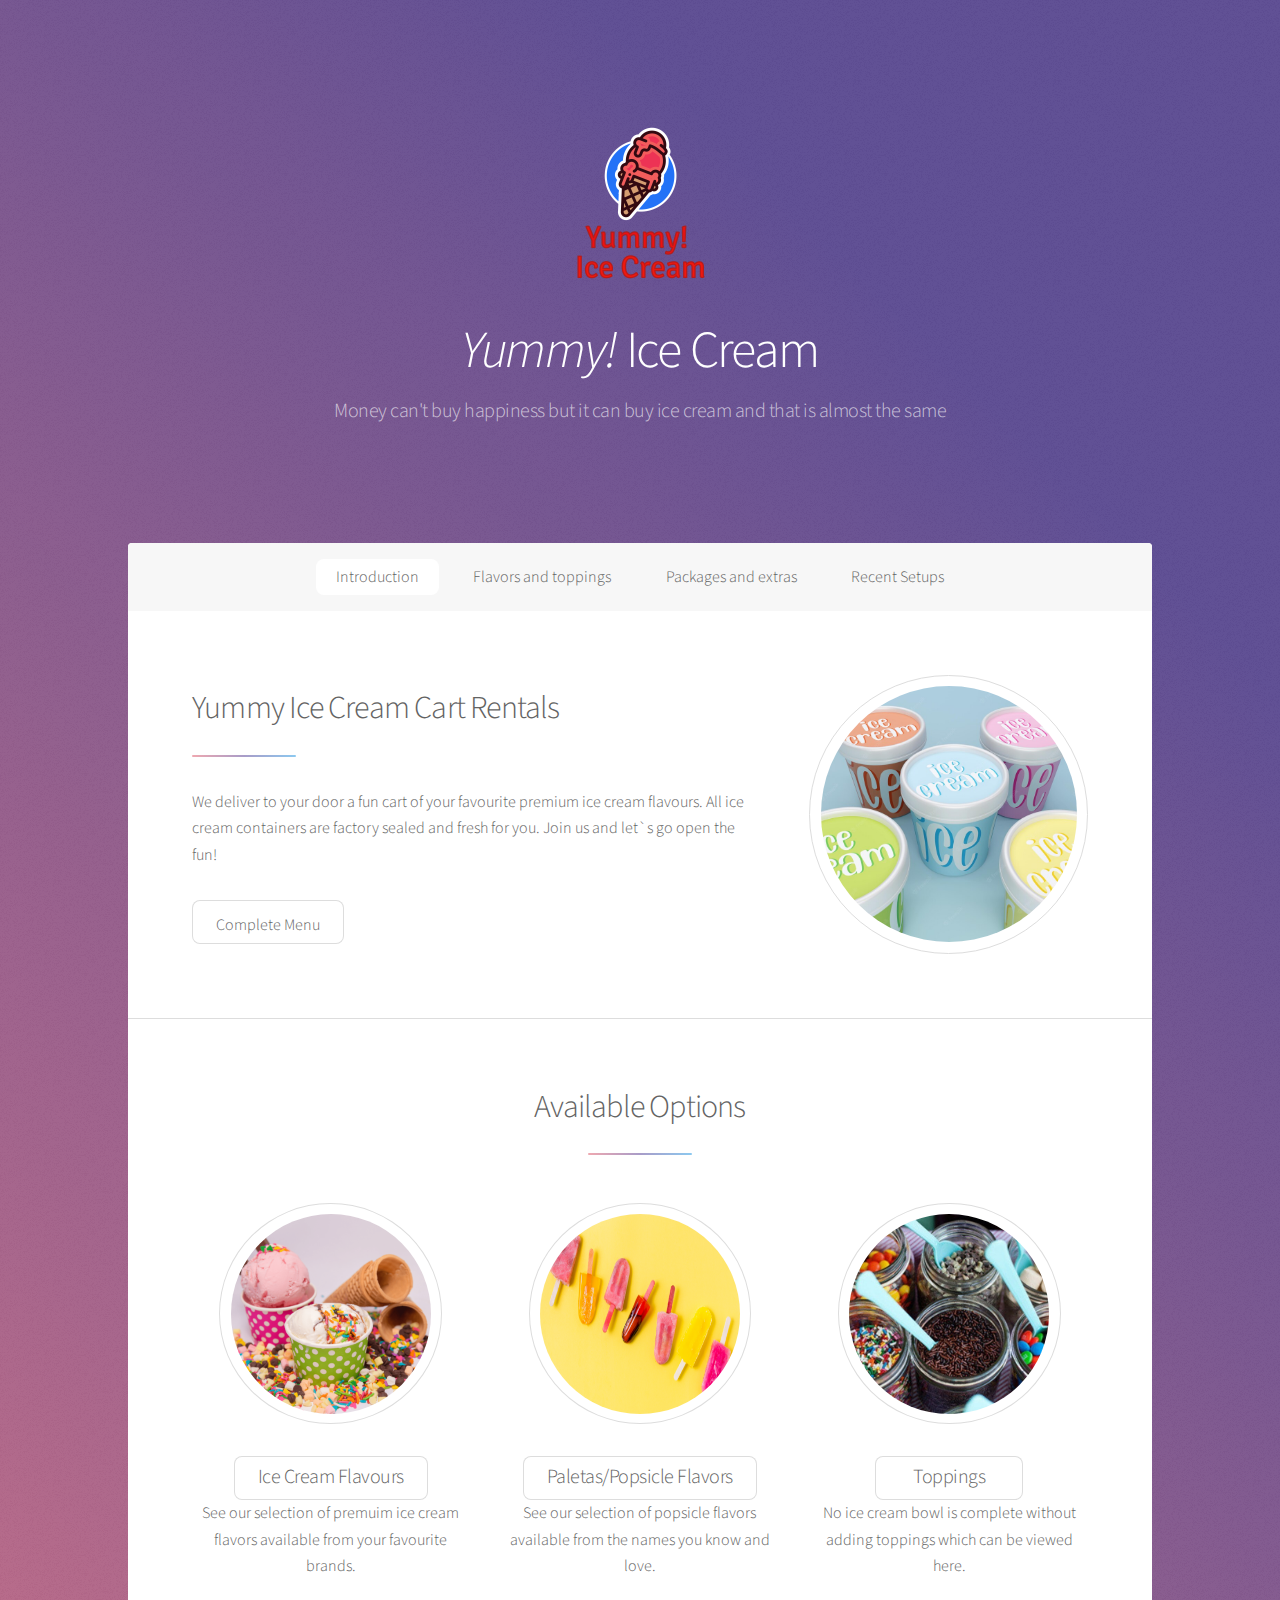
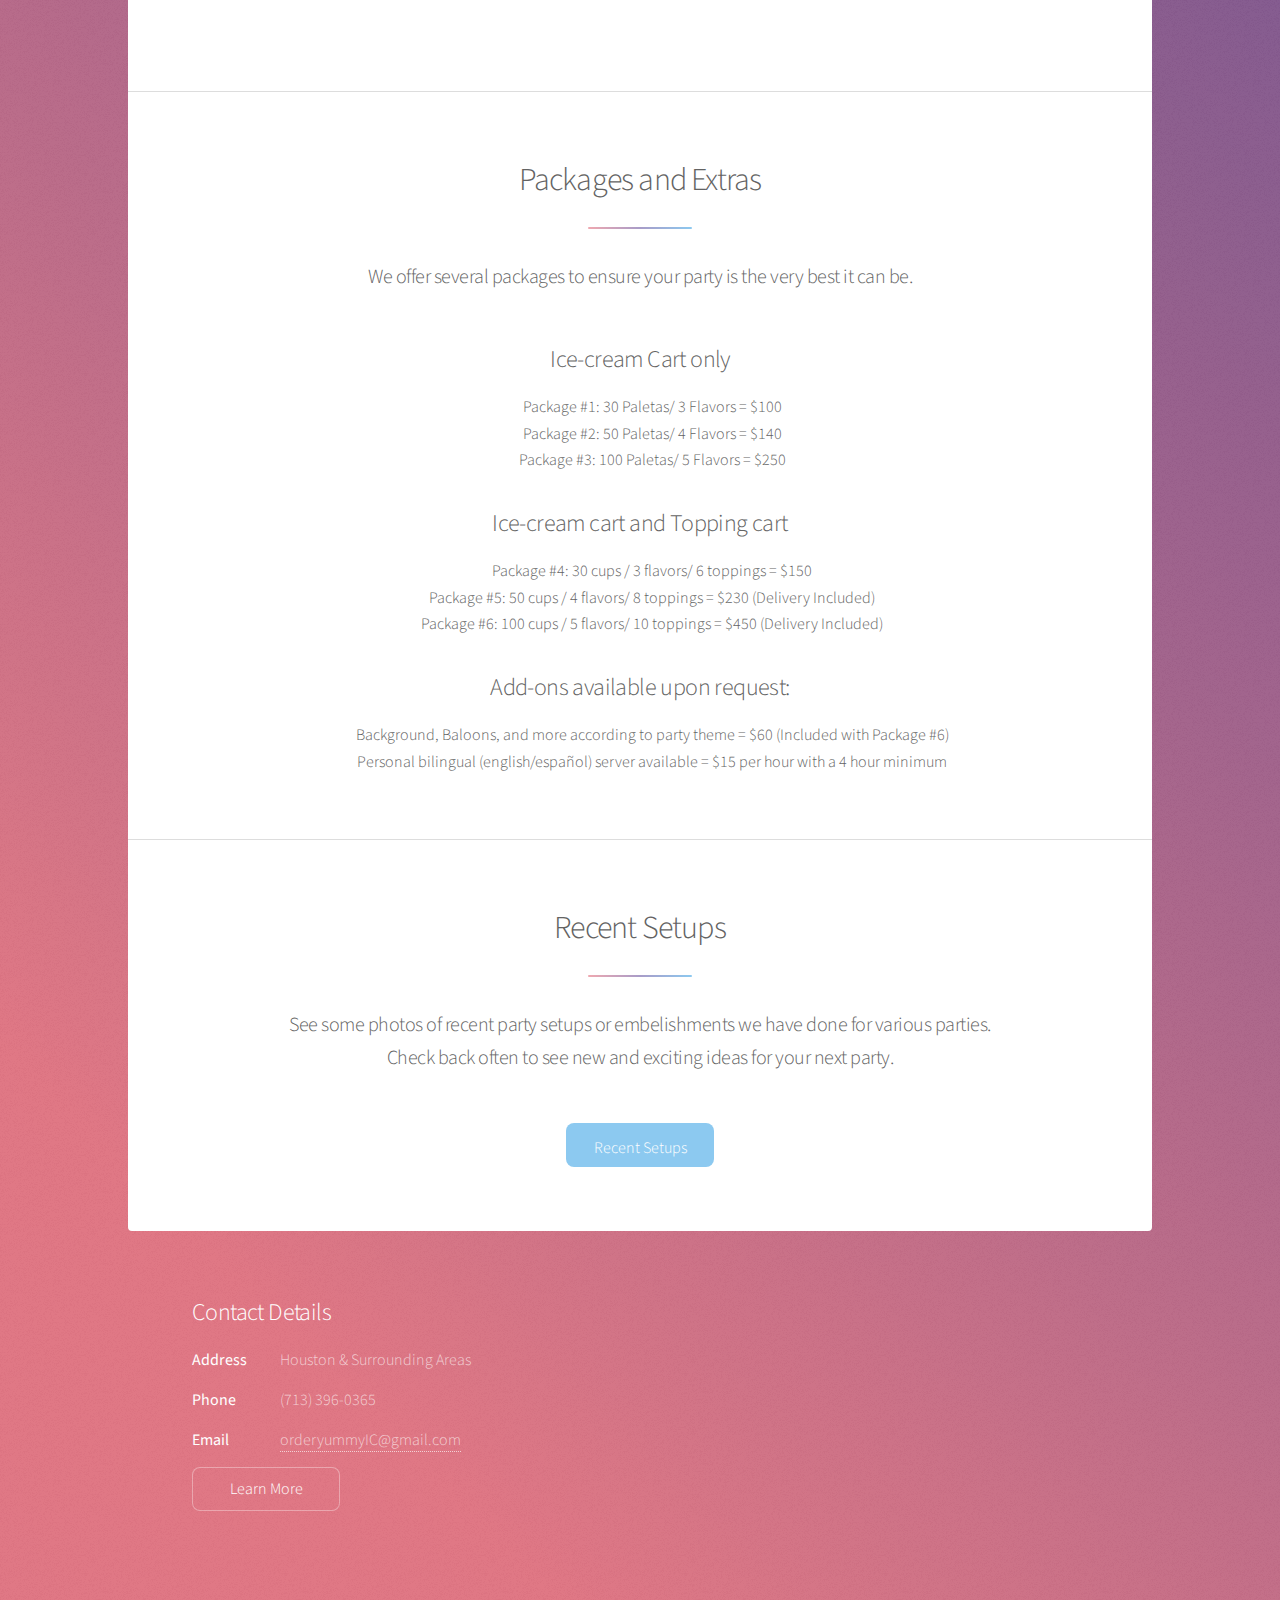
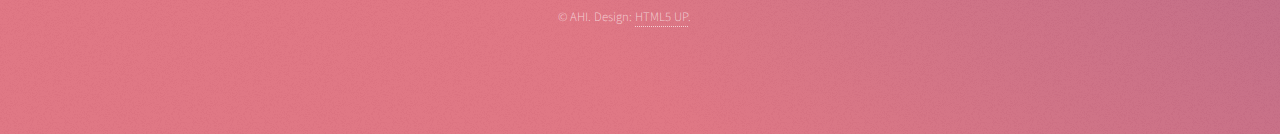
<file: html5up-stellar/index.html>
<!DOCTYPE HTML>
<!--
	Stellar by HTML5 UP
	html5up.net | @ajlkn
	Free for personal and commercial use under the CCA 3.0 license (html5up.net/license)
-->
<html>
	<head>
		<title>Yummy!IceCream</title>
		<meta charset="utf-8" />
		<meta name="viewport" content="width=device-width, initial-scale=1, user-scalable=no" />
		<link rel="stylesheet" href="assets/css/main.css" />
		<noscript><link rel="stylesheet" href="assets/css/noscript.css" /></noscript>
	</head>
	<body class="is-preload">

		<!-- Wrapper -->
			<div id="wrapper">

				<!-- Header -->
					<header id="header" class="alt">
						<span class="logo"><img src="images\logo-nobackground-200.png" alt="" /></span>
						<h1><i>Yummy!</i> Ice Cream</h1>
						<p>Money can't buy happiness but it can buy ice cream and that is almost the same</p><br />
						
					</header>

				<!-- Nav -->
					<nav id="nav">
						<ul>
							<li><a href="#intro" class="active">Introduction</a></li>
							<li><a href="#first">Flavors and toppings</a></li>
							<li><a href="#second">Packages and extras</a></li>
							<li><a href="#cta">Recent Setups</a></li>
						</ul>
					</nav>

				<!-- Main -->
					<div id="main">

						<!-- Introduction -->
							<section id="intro" class="main">
								<div class="spotlight">
									<div class="content">
										<header class="major">
											<h2>Yummy Ice Cream Cart Rentals</h2>
										</header>
										<p>We deliver to your door a fun cart of your favourite premium ice cream flavours. All ice cream containers are factory sealed and fresh for you. Join us and let`s go open the fun! </p>
										<ul class="actions">
											<li><a href="Complete_menu.html" class="button ">Complete Menu</a></li>
										</ul>
									</div>
									<span class="image"><img src="images\3d-rendering-icecream-cup-mockeup_69110-426.jpg" alt="" /></span>
								</div>
							</section>

						<!-- First Section -->
							<section id="first" class="main special">
								<header class="major">
									<h2>Available Options</h2>
								</header>
								<ul class="features">
									<li>
										<span class="icon solid major style1"><img src="images\icecreamflavors.png" alt="Ice Cream Flavors"></span>
										<a href="Complete_menu.html" alt="ice cream flavors" class="button"><h3>Ice Cream Flavours</h3></a>
										<p>See our selection of premuim ice cream flavors available from your favourite brands.</p>
									</li>
									<li>
										<span class="icon major style3"><img src="images\ice-cream-sticks-aligned (med).jpg" alt="Popsicle Flavors"></span>
										<a href="Complete_menu.html" alt="popsicle flavors" class="button"><h3>Paletas/Popsicle Flavors</h3></a>
										<p>See our selection of popsicle flavors available from the names you know and love.</p>
										
									</li>
									<li>
										<span class="icon major style5"><img src="images\Spoon_Toppings.jpg" alt="Toppings Flavors"></span>
										<a href="Complete_menu.html" alt="Toppings" class="button"><h3>Toppings</h3></a>
										<p>No ice cream bowl is complete without adding toppings which can be viewed here.</p>
									</li>
								</ul>
								<footer class="major">
									<ul class="actions special">
										<li></li>
										<li></li>
										<li></li>
									</ul>
								</footer>
							</section>

						<!-- Second Section -->
							<section id="second" class="main special">
								<header class="major">
									<h2>Packages and Extras</h2>
									<p>We offer several packages to ensure your party is the very best it can be.</p>
								</header>
								
								<h2>Ice-cream Cart only</h2>
								<ul>
									<li>Package #1: 30 Paletas/ 3 Flavors = $100</li>
									<li>Package #2: 50 Paletas/ 4 Flavors = $140</li>
									<li>Package #3: 100 Paletas/ 5 Flavors = $250</li>
								</ul>
								
								<h2>Ice-cream cart and Topping cart</h2>
								<ul>
									<li>Package #4: 30 cups / 3 flavors/ 6 toppings = $150</li>
									<li>Package #5: 50 cups / 4 flavors/ 8 toppings = $230 (Delivery Included)</li>
									<li>Package #6: 100 cups / 5 flavors/ 10 toppings = $450 (Delivery Included)</li>
								</ul>
								<h2>Add-ons available upon request:</h2>
								<ul> 
								<li>Background, Baloons, and more according to party theme = $60 (Included with Package #6)</li>
								<li>Personal bilingual (english/espa&#241;ol) server available = $15 per hour with a 4 hour minimum</li>
								</ul>
								
								</footer>
							</section>

						<!-- Get Started -->
							<section id="cta" class="main special">
								<header class="major">
									<h2>Recent Setups</h2>
									<p>See some photos of recent party setups or embelishments we have done for various parties. <br />
									Check back often to see new and exciting ideas for your next party.</p>
								</header>
								<footer class="major">
									<ul class="actions special">
										<li><a href="generic.html" class="button primary">Recent Setups</a></li>
										
									</ul>
								</footer>
							</section>

					</div>

				<!-- Footer -->
					<footer id="footer">
					
						<section>
							<h2>Contact Details</h2>
							<dl class="alt">
								<dt>Address</dt>
								<dd>Houston & Surrounding Areas </dd>
								<dt>Phone</dt>
								<dd>(713) 396-0365</dd>
								<dt>Email</dt>
								<dd><a href="#">orderyummyIC@gmail.com</a></dd>
<ul class="actions">
								<li><a href="generic.html" class="button">Learn More</a></li>
							</ul>
							</dl>
							<!--<ul class="icons">
								<li><a href="#" class="icon brands fa-twitter alt"><span class="label">Twitter</span></a></li>
								<li><a href="#" class="icon brands fa-facebook-f alt"><span class="label">Facebook</span></a></li>
								<li><a href="#" class="icon brands fa-instagram alt"><span class="label">Instagram</span></a></li>
								<li><a href="#" class="icon brands fa-github alt"><span class="label">GitHub</span></a></li>
								<li><a href="#" class="icon brands fa-dribbble alt"><span class="label">Dribbble</span></a></li>
							</ul> -->
						</section>
						<p class="copyright">&copy; AHI. Design: <a href="https://html5up.net">HTML5 UP</a>.</p>
					</footer>

			</div>

		<!-- Scripts -->
			<script src="assets/js/jquery.min.js"></script>
			<script src="assets/js/jquery.scrollex.min.js"></script>
			<script src="assets/js/jquery.scrolly.min.js"></script>
			<script src="assets/js/browser.min.js"></script>
			<script src="assets/js/breakpoints.min.js"></script>
			<script src="assets/js/util.js"></script>
			<script src="assets/js/main.js"></script>

	</body>
</html>
</file>
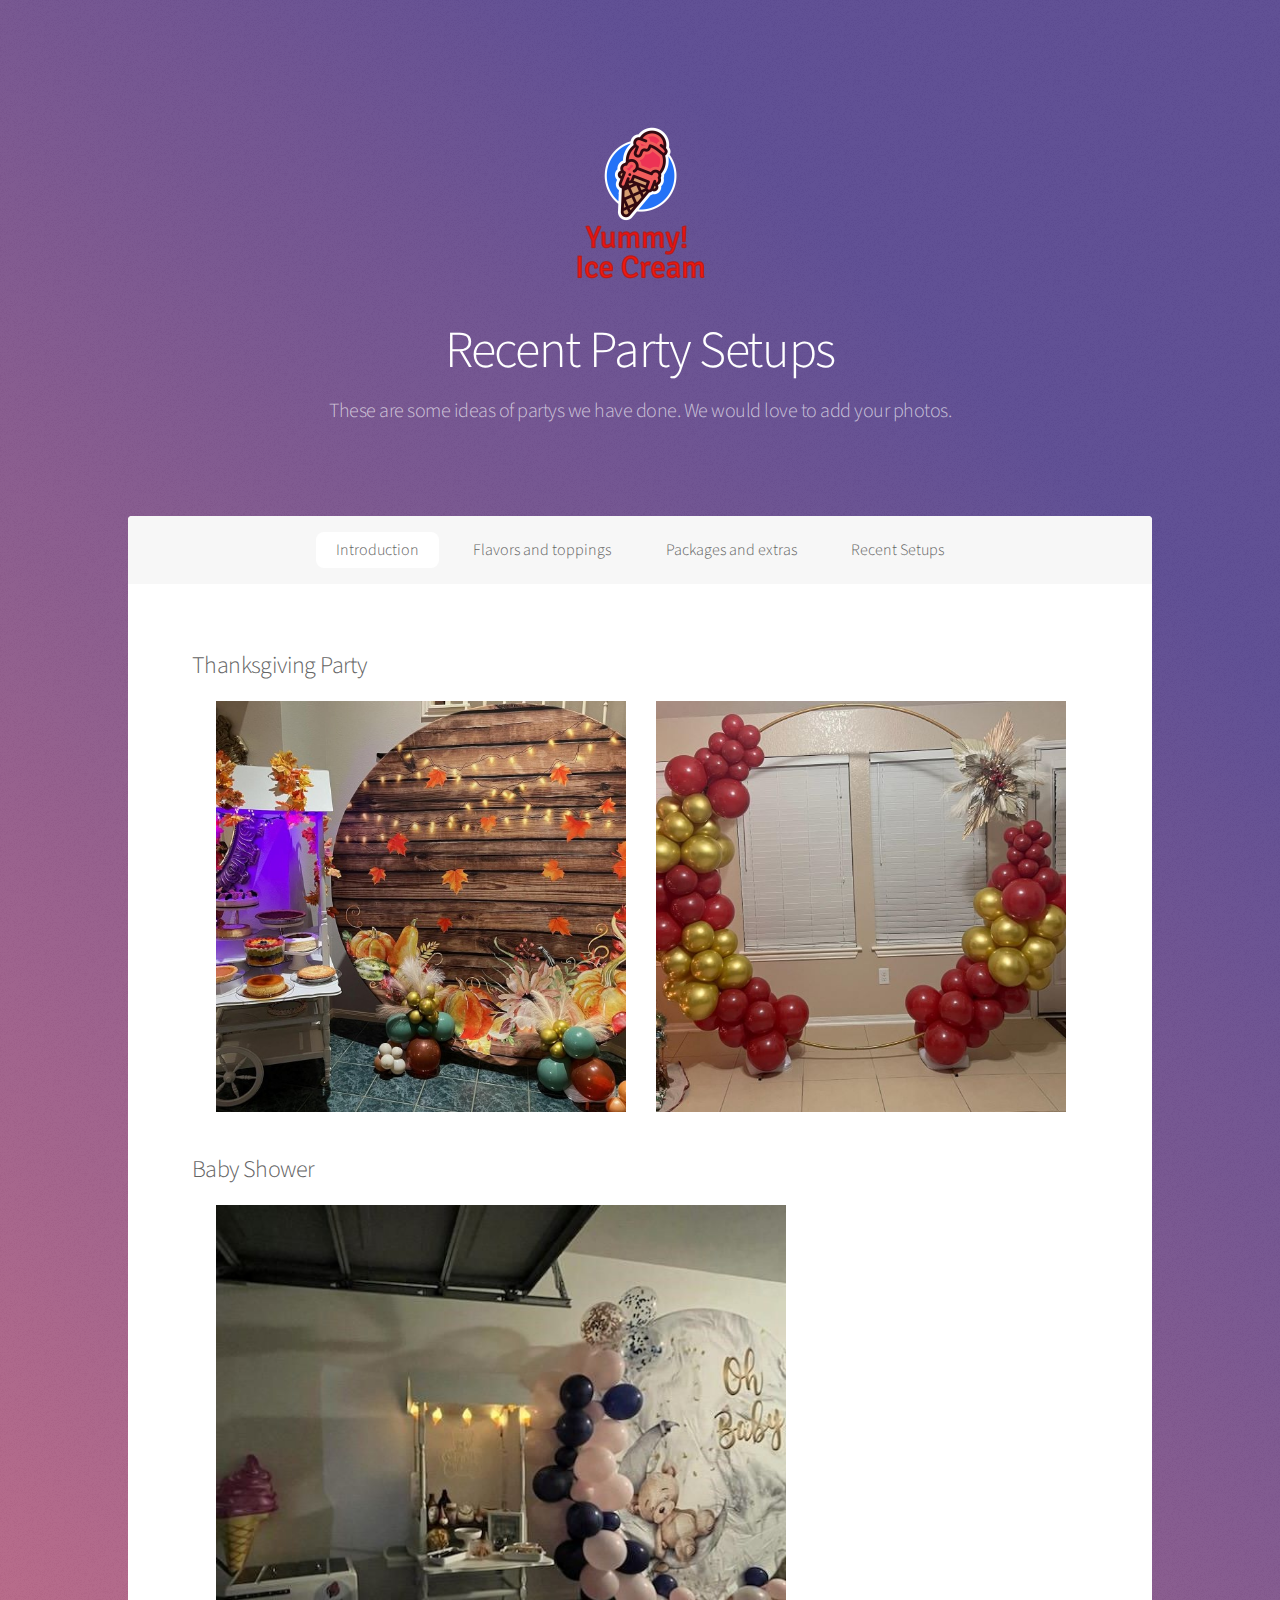
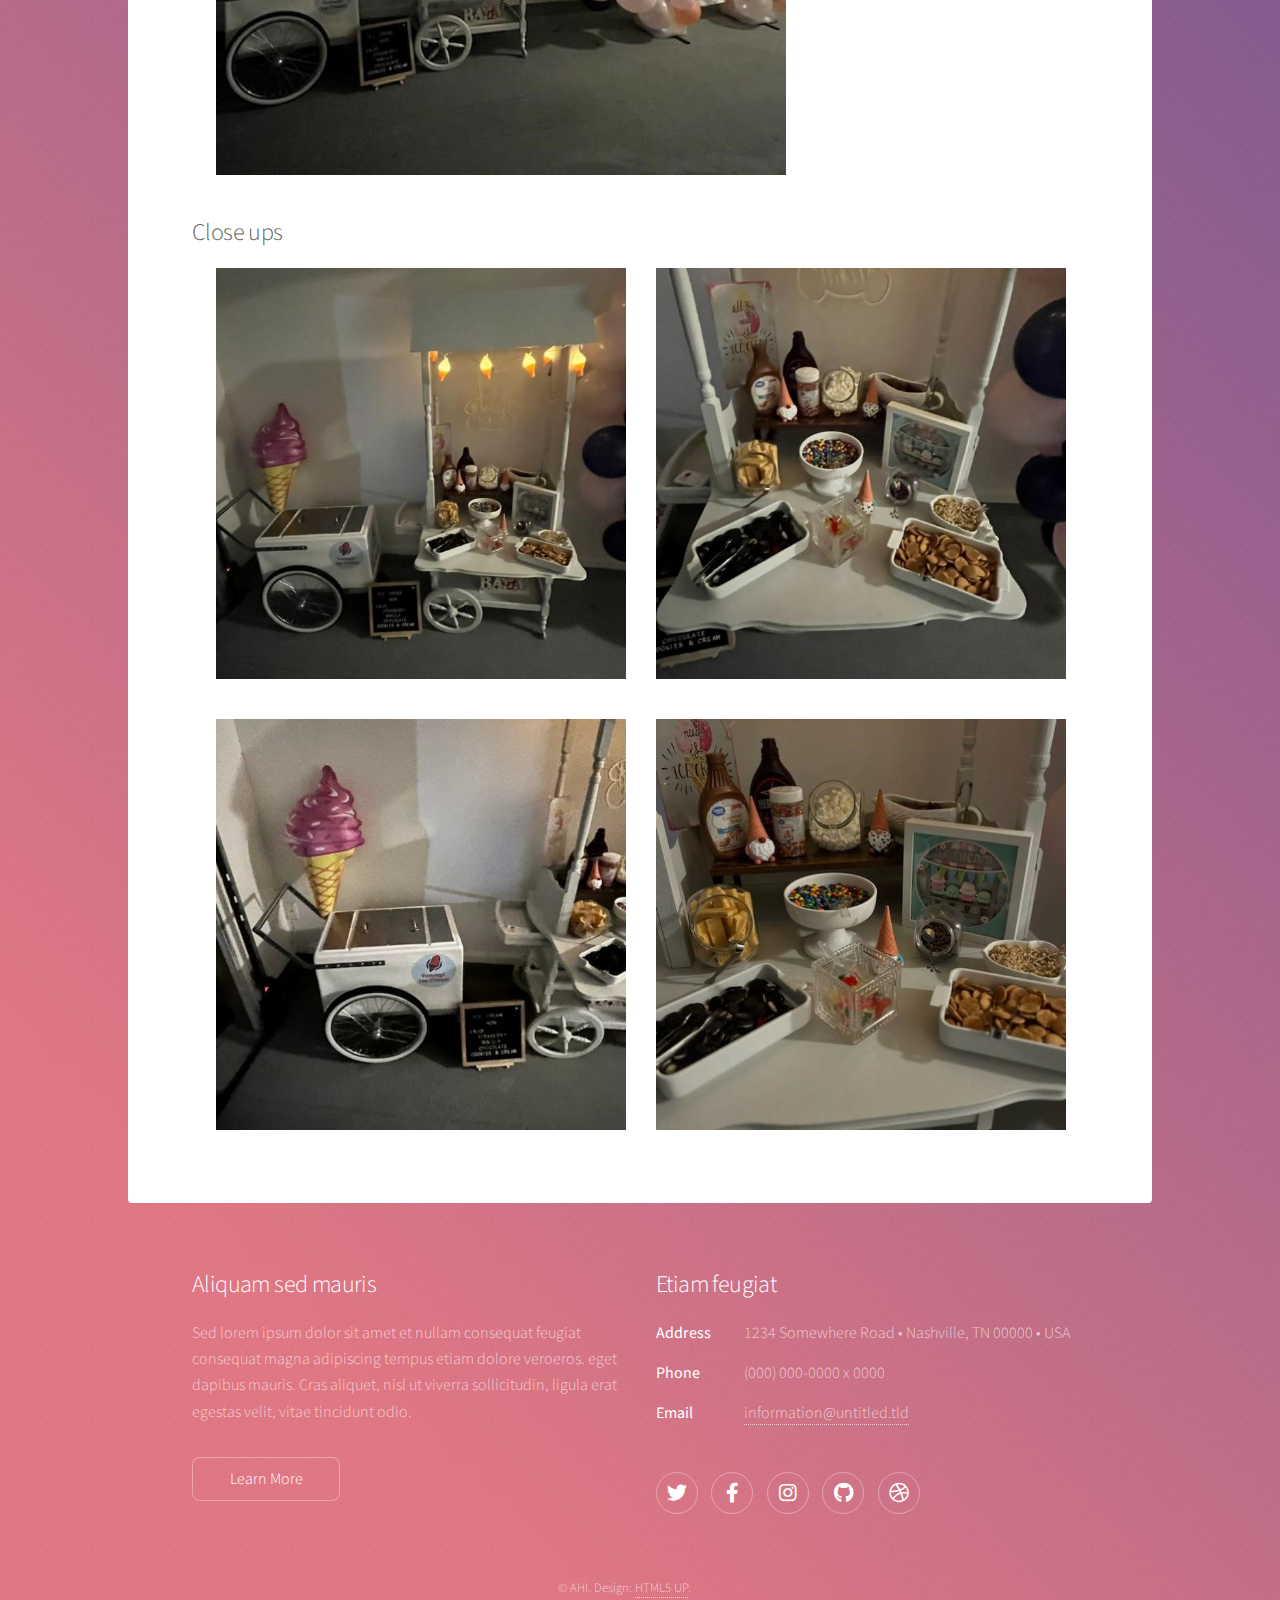
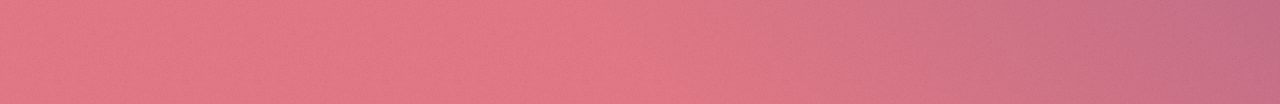
<file: html5up-stellar/generic.html>
<!DOCTYPE HTML>
<!--
	Stellar by HTML5 UP
	html5up.net | @ajlkn
	Free for personal and commercial use under the CCA 3.0 license (html5up.net/license)
-->
<html>
	<head>
		<title>Yummy! Ice cream setups</title>
		<meta charset="utf-8" />
		<meta name="viewport" content="width=device-width, initial-scale=1, user-scalable=no" />
		<link rel="stylesheet" href="assets/css/main.css" />
		<noscript><link rel="stylesheet" href="assets/css/noscript.css" /></noscript>
	</head>
	<body class="is-preload">

		<!-- Wrapper -->
			<div id="wrapper">

				<!-- Header -->
					<header id="header" class="alt">
						<span class="logo"><img src="images\logo-nobackground-200.png" alt="" /></span>
						<h1>Recent Party Setups</h1>
						<p>These are some ideas of partys we have done. We would love to add your photos.</p>
					</header>
<nav id="nav">
						<ul>
							<li><a href="index.html#intro" class="active">Introduction</a></li>
							<li><a href="index.html#first">Flavors and toppings</a></li>
							<li><a href="index.html#second">Packages and extras</a></li>
							<li><a href="index.html#cta">Recent Setups</a></li>
						</ul>
					</nav>
				<!-- Main -->
					<div id="main">

						<!-- Content -->
							<section id="setups" class="main">
								
								<h2>Thanksgiving Party</h2>
									<ul>
									<li><img src="images\IMG_9881cropped2.jpg" alt="thanksgiving setup"></li>
									<li><img src="images\FullSizeRcropped2.jpg" alt="fall setup"></li>
									
									</ul>
								<h2>Baby Shower</h2>
									<ul>
									<li><img src="images\IMG_4094(2).jpg" alt="baby shower setup"></li>
									
									</ul>								
								<h2>Close ups</h2>
									<ul>
									<li><img src="images\IMG_4095(2).jpg" alt="fall setup"></li>
									<li><img src="images\IMG_4096(2).jpg" alt="fall setup"></li>
									
									</ul>
									<ul>
									<li><img src="images\IMG_4097(1).jpg" alt="fall setup"></li>
									<li><img src="images\IMG_4098(1).jpg" alt="fall setup"></li>
									</ul>


						
							</section>

					</div>

				<!-- Footer -->
					<footer id="footer">
						<section>
							<h2>Aliquam sed mauris</h2>
							<p>Sed lorem ipsum dolor sit amet et nullam consequat feugiat consequat magna adipiscing tempus etiam dolore veroeros. eget dapibus mauris. Cras aliquet, nisl ut viverra sollicitudin, ligula erat egestas velit, vitae tincidunt odio.</p>
							<ul class="actions">
								<li><a href="#" class="button">Learn More</a></li>
							</ul>
						</section>
						<section>
							<h2>Etiam feugiat</h2>
							<dl class="alt">
								<dt>Address</dt>
								<dd>1234 Somewhere Road &bull; Nashville, TN 00000 &bull; USA</dd>
								<dt>Phone</dt>
								<dd>(000) 000-0000 x 0000</dd>
								<dt>Email</dt>
								<dd><a href="#">information@untitled.tld</a></dd>
							</dl>
							<ul class="icons">
								<li><a href="#" class="icon brands fa-twitter alt"><span class="label">Twitter</span></a></li>
								<li><a href="#" class="icon brands fa-facebook-f alt"><span class="label">Facebook</span></a></li>
								<li><a href="#" class="icon brands fa-instagram alt"><span class="label">Instagram</span></a></li>
								<li><a href="#" class="icon brands fa-github alt"><span class="label">GitHub</span></a></li>
								<li><a href="#" class="icon brands fa-dribbble alt"><span class="label">Dribbble</span></a></li>
							</ul>
						</section>
						<p class="copyright">&copy; AHI. Design: <a href="https://html5up.net">HTML5 UP</a>.</p>
					</footer>

			</div>

		<!-- Scripts -->
			<script src="assets/js/jquery.min.js"></script>
			<script src="assets/js/jquery.scrollex.min.js"></script>
			<script src="assets/js/jquery.scrolly.min.js"></script>
			<script src="assets/js/browser.min.js"></script>
			<script src="assets/js/breakpoints.min.js"></script>
			<script src="assets/js/util.js"></script>
			<script src="assets/js/main.js"></script>

	</body>
</html>
</file>
<file: html5up-stellar/assets/css/noscript.css>
/*
	Stellar by HTML5 UP
	html5up.net | @ajlkn
	Free for personal and commercial use under the CCA 3.0 license (html5up.net/license)
*/

/* Header */

	body.is-preload #header.alt > * {
		opacity: 1;
	}

	body.is-preload #header.alt .logo {
		-moz-transform: none;
		-webkit-transform: none;
		-ms-transform: none;
		transform: none;
	}
</file>
<file: html5up-stellar/assets/css/main.css>
@import url(fontawesome-all.min.css);
@import 'https://fonts.googleapis.com/css?family=Source+Sans+Pro:300,400';

/*
	Stellar by HTML5 UP
	html5up.net | @ajlkn
	Free for personal and commercial use under the CCA 3.0 license (html5up.net/license)
*/


html, body, div, span, applet, object,
iframe, h1, h2, h3, h4, h5, h6, p, blockquote,
pre, a, abbr, acronym, address, big, cite,
code, del, dfn, em, img, ins, kbd, q, s, samp,
small, strike, strong, sub, sup, tt, var, b,
u, i, center, dl, dt, dd, ol, ul, li, fieldset,
form, label, legend, table, caption, tbody,
tfoot, thead, tr, th, td, article, aside,
canvas, details, embed, figure, figcaption,
footer, header, hgroup, menu, nav, output, ruby,
section, summary, time, mark, audio, video {
	margin: 0;
	padding: 0;
	border: 0;
	font-size: 100%;
	font: inherit;
	vertical-align: baseline;}

article, aside, details, figcaption, figure,
footer, header, hgroup, menu, nav, section {
	display: block;}

body {
	line-height: 1;
}

ol, ul {
	list-style: none;
}

blockquote, q {
	quotes: none;
}

	blockquote:before, blockquote:after, q:before, q:after {
		content: '';
		content: none;
	}

table {
	border-collapse: collapse;
	border-spacing: 0;
}

body {
	-webkit-text-size-adjust: none;
}

mark {
	background-color: transparent;
	color: inherit;
}

input::-moz-focus-inner {
	border: 0;
	padding: 0;
}

input, select, textarea {
	-moz-appearance: none;
	-webkit-appearance: none;
	-ms-appearance: none;
	appearance: none;
}

/* Basic */

	@-ms-viewport {
		width: device-width;
	}

	body {
		-ms-overflow-style: scrollbar;
	}

	@media screen and (max-width: 480px) {

		html, body {
			min-width: 320px;
		}

	}

	html {
		box-sizing: border-box;
	}

	*, *:before, *:after {
		box-sizing: inherit;
	}

	body {
		background-color: #935d8c;
		background-image: url("images/overlay.png"), -moz-linear-gradient(45deg, #e37682 15%, #5f4d93 85%);
		background-image: url("images/overlay.png"), -webkit-linear-gradient(45deg, #e37682 15%, #5f4d93 85%);
		background-image: url("images/overlay.png"), -ms-linear-gradient(45deg, #e37682 15%, #5f4d93 85%);
		background-image: url("images/overlay.png"), linear-gradient(45deg, #e37682 15%, #5f4d93 85%);
	}

		body.is-preload *, body.is-preload *:before, body.is-preload *:after {
			-moz-animation: none !important;
			-webkit-animation: none !important;
			-ms-animation: none !important;
			animation: none !important;
			-moz-transition: none !important;
			-webkit-transition: none !important;
			-ms-transition: none !important;
			transition: none !important;
		}

/* Type */

	body {
		background-color: #935d8c;
		color: rgba(255, 255, 255, 0.65);
	}

	body, input, select, textarea {
		font-family: "Source Sans Pro", Helvetica, sans-serif;
		font-size: 17pt;
		font-weight: 300;
		line-height: 1.65;
	}

		@media screen and (max-width: 1680px) {

			body, input, select, textarea {
				font-size: 14pt;
			}

		}

		@media screen and (max-width: 1280px) {

			body, input, select, textarea {
				font-size: 12pt;
			}

		}

		@media screen and (max-width: 360px) {

			body, input, select, textarea {
				font-size: 11pt;
			}

		}

	a {
		-moz-transition: color 0.2s ease, border-bottom 0.2s ease;
		-webkit-transition: color 0.2s ease, border-bottom 0.2s ease;
		-ms-transition: color 0.2s ease, border-bottom 0.2s ease;
		transition: color 0.2s ease, border-bottom 0.2s ease;
		text-decoration: none;
		border-bottom: dotted 1px;
		color: inherit;
	}

		a:hover {
			border-bottom-color: transparent;
		}

	strong, b {
		font-weight: 400;
	}

	em, i {
		font-style: italic;
	}

	p {
		margin: 0 0 2em 0;
	}

		p.content {
			-moz-columns: 20em 2;
			-webkit-columns: 20em 2;
			-ms-columns: 20em 2;
			columns: 20em 2;
			-moz-column-gap: 2em;
			-webkit-column-gap: 2em;
			-ms-column-gap: 2em;
			column-gap: 2em;
			text-align: justify;
		}

	h1, h2, h3, h4, h5, h6 {
		font-weight: 300;
		line-height: 1.5;
		margin: 0 0 0.7em 0;
		letter-spacing: -0.025em;
	}

		h1 a, h2 a, h3 a, h4 a, h5 a, h6 a {
			color: inherit;
			text-decoration: none;
		}

	h1 {
		font-size: 2.5em;
		line-height: 1.2;
	}

	h2 {
		font-size: 1.5em;
	}

	h3 {
		font-size: 1.25em;
	}

	h4 {
		font-size: 1.1em;
	}

	h5 {
		font-size: 0.9em;
	}

	h6 {
		font-size: 0.7em;
	}

	@media screen and (max-width: 736px) {

		h1 {
			font-size: 2em;
		}

	}

	sub {
		font-size: 0.8em;
		position: relative;
		top: 0.5em;
	}

	sup {
		font-size: 0.8em;
		position: relative;
		top: -0.5em;
	}

	blockquote {
		border-left: solid 4px;
		font-style: italic;
		margin: 0 0 2em 0;
		padding: 0.5em 0 0.5em 2em;
	}

	code {
		border-radius: 8px;
		border: solid 1px;
		font-family: "Courier New", monospace;
		font-size: 0.9em;
		margin: 0 0.25em;
		padding: 0.25em 0.65em;
	}

	pre {
		-webkit-overflow-scrolling: touch;
		font-family: "Courier New", monospace;
		font-size: 0.9em;
		margin: 0 0 2em 0;
	}

		pre code {
			display: block;
			line-height: 1.75;
			padding: 1em 1.5em;
			overflow-x: auto;
		}

	hr {
		border: 0;
		border-bottom: solid 1px;
		margin: 2em 0;
	}

		hr.major {
			margin: 3em 0;
		}

	.align-left {
		text-align: left;
	}

	.align-center {
		text-align: center;
	}

	.align-right {
		text-align: right;
	}

	input, select, textarea {
		color: #ffffff;
	}

	a:hover {
		color: #ffffff;
	}

	strong, b {
		color: #ffffff;
	}

	h1, h2, h3, h4, h5, h6 {
		color: #ffffff;
	}

	blockquote {
		border-left-color: rgba(255, 255, 255, 0.35);
	}

	code {
		background: rgba(255, 255, 255, 0.075);
		border-color: rgba(255, 255, 255, 0.35);
	}

	hr {
		border-bottom-color: rgba(255, 255, 255, 0.35);
	}

/* Row */

	.row {
		display: flex;
		flex-wrap: wrap;
		box-sizing: border-box;
		align-items: stretch;
	}

		.row > * {
			box-sizing: border-box;
		}

		.row.gtr-uniform > * > :last-child {
			margin-bottom: 0;
		}

		.row.aln-left {
			justify-content: flex-start;
		}

		.row.aln-center {
			justify-content: center;
		}

		.row.aln-right {
			justify-content: flex-end;
		}

		.row.aln-top {
			align-items: flex-start;
		}

		.row.aln-middle {
			align-items: center;
		}

		.row.aln-bottom {
			align-items: flex-end;
		}

		.row > .imp {
			order: -1;
		}

		.row > .col-1 {
			width: 8.33333%;
		}

		.row > .off-1 {
			margin-left: 8.33333%;
		}

		.row > .col-2 {
			width: 16.66667%;
		}

		.row > .off-2 {
			margin-left: 16.66667%;
		}

		.row > .col-3 {
			width: 25%;
		}

		.row > .off-3 {
			margin-left: 25%;
		}

		.row > .col-4 {
			width: 33.33333%;
		}

		.row > .off-4 {
			margin-left: 33.33333%;
		}

		.row > .col-5 {
			width: 41.66667%;
		}

		.row > .off-5 {
			margin-left: 41.66667%;
		}

		.row > .col-6 {
			width: 50%;
		}

		.row > .off-6 {
			margin-left: 50%;
		}

		.row > .col-7 {
			width: 58.33333%;
		}

		.row > .off-7 {
			margin-left: 58.33333%;
		}

		.row > .col-8 {
			width: 66.66667%;
		}

		.row > .off-8 {
			margin-left: 66.66667%;
		}

		.row > .col-9 {
			width: 75%;
		}

		.row > .off-9 {
			margin-left: 75%;
		}

		.row > .col-10 {
			width: 83.33333%;
		}

		.row > .off-10 {
			margin-left: 83.33333%;
		}

		.row > .col-11 {
			width: 91.66667%;
		}

		.row > .off-11 {
			margin-left: 91.66667%;
		}

		.row > .col-12 {
			width: 100%;
		}

		.row > .off-12 {
			margin-left: 100%;
		}

		.row.gtr-0 {
			margin-top: 0;
			margin-left: 0em;
		}

			.row.gtr-0 > * {
				padding: 0 0 0 0em;
			}

			.row.gtr-0.gtr-uniform {
				margin-top: 0em;
			}

				.row.gtr-0.gtr-uniform > * {
					padding-top: 0em;
				}

		.row.gtr-25 {
			margin-top: 0;
			margin-left: -0.375em;
		}

			.row.gtr-25 > * {
				padding: 0 0 0 0.375em;
			}

			.row.gtr-25.gtr-uniform {
				margin-top: -0.375em;
			}

				.row.gtr-25.gtr-uniform > * {
					padding-top: 0.375em;
				}

		.row.gtr-50 {
			margin-top: 0;
			margin-left: -0.75em;
		}

			.row.gtr-50 > * {
				padding: 0 0 0 0.75em;
			}

			.row.gtr-50.gtr-uniform {
				margin-top: -0.75em;
			}

				.row.gtr-50.gtr-uniform > * {
					padding-top: 0.75em;
				}

		.row {
			margin-top: 0;
			margin-left: -1.5em;
		}

			.row > * {
				padding: 0 0 0 1.5em;
			}

			.row.gtr-uniform {
				margin-top: -1.5em;
			}

				.row.gtr-uniform > * {
					padding-top: 1.5em;
				}

		.row.gtr-150 {
			margin-top: 0;
			margin-left: -2.25em;
		}

			.row.gtr-150 > * {
				padding: 0 0 0 2.25em;
			}

			.row.gtr-150.gtr-uniform {
				margin-top: -2.25em;
			}

				.row.gtr-150.gtr-uniform > * {
					padding-top: 2.25em;
				}

		.row.gtr-200 {
			margin-top: 0;
			margin-left: -3em;
		}

			.row.gtr-200 > * {
				padding: 0 0 0 3em;
			}

			.row.gtr-200.gtr-uniform {
				margin-top: -3em;
			}

				.row.gtr-200.gtr-uniform > * {
					padding-top: 3em;
				}

		@media screen and (max-width: 1680px) {

			.row {
				display: flex;
				flex-wrap: wrap;
				box-sizing: border-box;
				align-items: stretch;
			}

				.row > * {
					box-sizing: border-box;
				}

				.row.gtr-uniform > * > :last-child {
					margin-bottom: 0;
				}

				.row.aln-left {
					justify-content: flex-start;
				}

				.row.aln-center {
					justify-content: center;
				}

				.row.aln-right {
					justify-content: flex-end;
				}

				.row.aln-top {
					align-items: flex-start;
				}

				.row.aln-middle {
					align-items: center;
				}

				.row.aln-bottom {
					align-items: flex-end;
				}

				.row > .imp-xlarge {
					order: -1;
				}

				.row > .col-1-xlarge {
					width: 8.33333%;
				}

				.row > .off-1-xlarge {
					margin-left: 8.33333%;
				}

				.row > .col-2-xlarge {
					width: 16.66667%;
				}

				.row > .off-2-xlarge {
					margin-left: 16.66667%;
				}

				.row > .col-3-xlarge {
					width: 25%;
				}

				.row > .off-3-xlarge {
					margin-left: 25%;
				}

				.row > .col-4-xlarge {
					width: 33.33333%;
				}

				.row > .off-4-xlarge {
					margin-left: 33.33333%;
				}

				.row > .col-5-xlarge {
					width: 41.66667%;
				}

				.row > .off-5-xlarge {
					margin-left: 41.66667%;
				}

				.row > .col-6-xlarge {
					width: 50%;
				}

				.row > .off-6-xlarge {
					margin-left: 50%;
				}

				.row > .col-7-xlarge {
					width: 58.33333%;
				}

				.row > .off-7-xlarge {
					margin-left: 58.33333%;
				}

				.row > .col-8-xlarge {
					width: 66.66667%;
				}

				.row > .off-8-xlarge {
					margin-left: 66.66667%;
				}

				.row > .col-9-xlarge {
					width: 75%;
				}

				.row > .off-9-xlarge {
					margin-left: 75%;
				}

				.row > .col-10-xlarge {
					width: 83.33333%;
				}

				.row > .off-10-xlarge {
					margin-left: 83.33333%;
				}

				.row > .col-11-xlarge {
					width: 91.66667%;
				}

				.row > .off-11-xlarge {
					margin-left: 91.66667%;
				}

				.row > .col-12-xlarge {
					width: 100%;
				}

				.row > .off-12-xlarge {
					margin-left: 100%;
				}

				.row.gtr-0 {
					margin-top: 0;
					margin-left: 0em;
				}

					.row.gtr-0 > * {
						padding: 0 0 0 0em;
					}

					.row.gtr-0.gtr-uniform {
						margin-top: 0em;
					}

						.row.gtr-0.gtr-uniform > * {
							padding-top: 0em;
						}

				.row.gtr-25 {
					margin-top: 0;
					margin-left: -0.375em;
				}

					.row.gtr-25 > * {
						padding: 0 0 0 0.375em;
					}

					.row.gtr-25.gtr-uniform {
						margin-top: -0.375em;
					}

						.row.gtr-25.gtr-uniform > * {
							padding-top: 0.375em;
						}

				.row.gtr-50 {
					margin-top: 0;
					margin-left: -0.75em;
				}

					.row.gtr-50 > * {
						padding: 0 0 0 0.75em;
					}

					.row.gtr-50.gtr-uniform {
						margin-top: -0.75em;
					}

						.row.gtr-50.gtr-uniform > * {
							padding-top: 0.75em;
						}

				.row {
					margin-top: 0;
					margin-left: -1.5em;
				}

					.row > * {
						padding: 0 0 0 1.5em;
					}

					.row.gtr-uniform {
						margin-top: -1.5em;
					}

						.row.gtr-uniform > * {
							padding-top: 1.5em;
						}

				.row.gtr-150 {
					margin-top: 0;
					margin-left: -2.25em;
				}

					.row.gtr-150 > * {
						padding: 0 0 0 2.25em;
					}

					.row.gtr-150.gtr-uniform {
						margin-top: -2.25em;
					}

						.row.gtr-150.gtr-uniform > * {
							padding-top: 2.25em;
						}

				.row.gtr-200 {
					margin-top: 0;
					margin-left: -3em;
				}

					.row.gtr-200 > * {
						padding: 0 0 0 3em;
					}

					.row.gtr-200.gtr-uniform {
						margin-top: -3em;
					}

						.row.gtr-200.gtr-uniform > * {
							padding-top: 3em;
						}

		}

		@media screen and (max-width: 1280px) {

			.row {
				display: flex;
				flex-wrap: wrap;
				box-sizing: border-box;
				align-items: stretch;
			}

				.row > * {
					box-sizing: border-box;
				}

				.row.gtr-uniform > * > :last-child {
					margin-bottom: 0;
				}

				.row.aln-left {
					justify-content: flex-start;
				}

				.row.aln-center {
					justify-content: center;
				}

				.row.aln-right {
					justify-content: flex-end;
				}

				.row.aln-top {
					align-items: flex-start;
				}

				.row.aln-middle {
					align-items: center;
				}

				.row.aln-bottom {
					align-items: flex-end;
				}

				.row > .imp-large {
					order: -1;
				}

				.row > .col-1-large {
					width: 8.33333%;
				}

				.row > .off-1-large {
					margin-left: 8.33333%;
				}

				.row > .col-2-large {
					width: 16.66667%;
				}

				.row > .off-2-large {
					margin-left: 16.66667%;
				}

				.row > .col-3-large {
					width: 25%;
				}

				.row > .off-3-large {
					margin-left: 25%;
				}

				.row > .col-4-large {
					width: 33.33333%;
				}

				.row > .off-4-large {
					margin-left: 33.33333%;
				}

				.row > .col-5-large {
					width: 41.66667%;
				}

				.row > .off-5-large {
					margin-left: 41.66667%;
				}

				.row > .col-6-large {
					width: 50%;
				}

				.row > .off-6-large {
					margin-left: 50%;
				}

				.row > .col-7-large {
					width: 58.33333%;
				}

				.row > .off-7-large {
					margin-left: 58.33333%;
				}

				.row > .col-8-large {
					width: 66.66667%;
				}

				.row > .off-8-large {
					margin-left: 66.66667%;
				}

				.row > .col-9-large {
					width: 75%;
				}

				.row > .off-9-large {
					margin-left: 75%;
				}

				.row > .col-10-large {
					width: 83.33333%;
				}

				.row > .off-10-large {
					margin-left: 83.33333%;
				}

				.row > .col-11-large {
					width: 91.66667%;
				}

				.row > .off-11-large {
					margin-left: 91.66667%;
				}

				.row > .col-12-large {
					width: 100%;
				}

				.row > .off-12-large {
					margin-left: 100%;
				}

				.row.gtr-0 {
					margin-top: 0;
					margin-left: 0em;
				}

					.row.gtr-0 > * {
						padding: 0 0 0 0em;
					}

					.row.gtr-0.gtr-uniform {
						margin-top: 0em;
					}

						.row.gtr-0.gtr-uniform > * {
							padding-top: 0em;
						}

				.row.gtr-25 {
					margin-top: 0;
					margin-left: -0.375em;
				}

					.row.gtr-25 > * {
						padding: 0 0 0 0.375em;
					}

					.row.gtr-25.gtr-uniform {
						margin-top: -0.375em;
					}

						.row.gtr-25.gtr-uniform > * {
							padding-top: 0.375em;
						}

				.row.gtr-50 {
					margin-top: 0;
					margin-left: -0.75em;
				}

					.row.gtr-50 > * {
						padding: 0 0 0 0.75em;
					}

					.row.gtr-50.gtr-uniform {
						margin-top: -0.75em;
					}

						.row.gtr-50.gtr-uniform > * {
							padding-top: 0.75em;
						}

				.row {
					margin-top: 0;
					margin-left: -1.5em;
				}

					.row > * {
						padding: 0 0 0 1.5em;
					}

					.row.gtr-uniform {
						margin-top: -1.5em;
					}

						.row.gtr-uniform > * {
							padding-top: 1.5em;
						}

				.row.gtr-150 {
					margin-top: 0;
					margin-left: -2.25em;
				}

					.row.gtr-150 > * {
						padding: 0 0 0 2.25em;
					}

					.row.gtr-150.gtr-uniform {
						margin-top: -2.25em;
					}

						.row.gtr-150.gtr-uniform > * {
							padding-top: 2.25em;
						}

				.row.gtr-200 {
					margin-top: 0;
					margin-left: -3em;
				}

					.row.gtr-200 > * {
						padding: 0 0 0 3em;
					}

					.row.gtr-200.gtr-uniform {
						margin-top: -3em;
					}

						.row.gtr-200.gtr-uniform > * {
							padding-top: 3em;
						}

		}

		@media screen and (max-width: 980px) {

			.row {
				display: flex;
				flex-wrap: wrap;
				box-sizing: border-box;
				align-items: stretch;
			}

				.row > * {
					box-sizing: border-box;
				}

				.row.gtr-uniform > * > :last-child {
					margin-bottom: 0;
				}

				.row.aln-left {
					justify-content: flex-start;
				}

				.row.aln-center {
					justify-content: center;
				}

				.row.aln-right {
					justify-content: flex-end;
				}

				.row.aln-top {
					align-items: flex-start;
				}

				.row.aln-middle {
					align-items: center;
				}

				.row.aln-bottom {
					align-items: flex-end;
				}

				.row > .imp-medium {
					order: -1;
				}

				.row > .col-1-medium {
					width: 8.33333%;
				}

				.row > .off-1-medium {
					margin-left: 8.33333%;
				}

				.row > .col-2-medium {
					width: 16.66667%;
				}

				.row > .off-2-medium {
					margin-left: 16.66667%;
				}

				.row > .col-3-medium {
					width: 25%;
				}

				.row > .off-3-medium {
					margin-left: 25%;
				}

				.row > .col-4-medium {
					width: 33.33333%;
				}

				.row > .off-4-medium {
					margin-left: 33.33333%;
				}

				.row > .col-5-medium {
					width: 41.66667%;
				}

				.row > .off-5-medium {
					margin-left: 41.66667%;
				}

				.row > .col-6-medium {
					width: 50%;
				}

				.row > .off-6-medium {
					margin-left: 50%;
				}

				.row > .col-7-medium {
					width: 58.33333%;
				}

				.row > .off-7-medium {
					margin-left: 58.33333%;
				}

				.row > .col-8-medium {
					width: 66.66667%;
				}

				.row > .off-8-medium {
					margin-left: 66.66667%;
				}

				.row > .col-9-medium {
					width: 75%;
				}

				.row > .off-9-medium {
					margin-left: 75%;
				}

				.row > .col-10-medium {
					width: 83.33333%;
				}

				.row > .off-10-medium {
					margin-left: 83.33333%;
				}

				.row > .col-11-medium {
					width: 91.66667%;
				}

				.row > .off-11-medium {
					margin-left: 91.66667%;
				}

				.row > .col-12-medium {
					width: 100%;
				}

				.row > .off-12-medium {
					margin-left: 100%;
				}

				.row.gtr-0 {
					margin-top: 0;
					margin-left: 0em;
				}

					.row.gtr-0 > * {
						padding: 0 0 0 0em;
					}

					.row.gtr-0.gtr-uniform {
						margin-top: 0em;
					}

						.row.gtr-0.gtr-uniform > * {
							padding-top: 0em;
						}

				.row.gtr-25 {
					margin-top: 0;
					margin-left: -0.375em;
				}

					.row.gtr-25 > * {
						padding: 0 0 0 0.375em;
					}

					.row.gtr-25.gtr-uniform {
						margin-top: -0.375em;
					}

						.row.gtr-25.gtr-uniform > * {
							padding-top: 0.375em;
						}

				.row.gtr-50 {
					margin-top: 0;
					margin-left: -0.75em;
				}

					.row.gtr-50 > * {
						padding: 0 0 0 0.75em;
					}

					.row.gtr-50.gtr-uniform {
						margin-top: -0.75em;
					}

						.row.gtr-50.gtr-uniform > * {
							padding-top: 0.75em;
						}

				.row {
					margin-top: 0;
					margin-left: -1.5em;
				}

					.row > * {
						padding: 0 0 0 1.5em;
					}

					.row.gtr-uniform {
						margin-top: -1.5em;
					}

						.row.gtr-uniform > * {
							padding-top: 1.5em;
						}

				.row.gtr-150 {
					margin-top: 0;
					margin-left: -2.25em;
				}

					.row.gtr-150 > * {
						padding: 0 0 0 2.25em;
					}

					.row.gtr-150.gtr-uniform {
						margin-top: -2.25em;
					}

						.row.gtr-150.gtr-uniform > * {
							padding-top: 2.25em;
						}

				.row.gtr-200 {
					margin-top: 0;
					margin-left: -3em;
				}

					.row.gtr-200 > * {
						padding: 0 0 0 3em;
					}

					.row.gtr-200.gtr-uniform {
						margin-top: -3em;
					}

						.row.gtr-200.gtr-uniform > * {
							padding-top: 3em;
						}

		}

		@media screen and (max-width: 736px) {

			.row {
				display: flex;
				flex-wrap: wrap;
				box-sizing: border-box;
				align-items: stretch;
			}

				.row > * {
					box-sizing: border-box;
				}

				.row.gtr-uniform > * > :last-child {
					margin-bottom: 0;
				}

				.row.aln-left {
					justify-content: flex-start;
				}

				.row.aln-center {
					justify-content: center;
				}

				.row.aln-right {
					justify-content: flex-end;
				}

				.row.aln-top {
					align-items: flex-start;
				}

				.row.aln-middle {
					align-items: center;
				}

				.row.aln-bottom {
					align-items: flex-end;
				}

				.row > .imp-small {
					order: -1;
				}

				.row > .col-1-small {
					width: 8.33333%;
				}

				.row > .off-1-small {
					margin-left: 8.33333%;
				}

				.row > .col-2-small {
					width: 16.66667%;
				}

				.row > .off-2-small {
					margin-left: 16.66667%;
				}

				.row > .col-3-small {
					width: 25%;
				}

				.row > .off-3-small {
					margin-left: 25%;
				}

				.row > .col-4-small {
					width: 33.33333%;
				}

				.row > .off-4-small {
					margin-left: 33.33333%;
				}

				.row > .col-5-small {
					width: 41.66667%;
				}

				.row > .off-5-small {
					margin-left: 41.66667%;
				}

				.row > .col-6-small {
					width: 50%;
				}

				.row > .off-6-small {
					margin-left: 50%;
				}

				.row > .col-7-small {
					width: 58.33333%;
				}

				.row > .off-7-small {
					margin-left: 58.33333%;
				}

				.row > .col-8-small {
					width: 66.66667%;
				}

				.row > .off-8-small {
					margin-left: 66.66667%;
				}

				.row > .col-9-small {
					width: 75%;
				}

				.row > .off-9-small {
					margin-left: 75%;
				}

				.row > .col-10-small {
					width: 83.33333%;
				}

				.row > .off-10-small {
					margin-left: 83.33333%;
				}

				.row > .col-11-small {
					width: 91.66667%;
				}

				.row > .off-11-small {
					margin-left: 91.66667%;
				}

				.row > .col-12-small {
					width: 100%;
				}

				.row > .off-12-small {
					margin-left: 100%;
				}

				.row.gtr-0 {
					margin-top: 0;
					margin-left: 0em;
				}

					.row.gtr-0 > * {
						padding: 0 0 0 0em;
					}

					.row.gtr-0.gtr-uniform {
						margin-top: 0em;
					}

						.row.gtr-0.gtr-uniform > * {
							padding-top: 0em;
						}

				.row.gtr-25 {
					margin-top: 0;
					margin-left: -0.25em;
				}

					.row.gtr-25 > * {
						padding: 0 0 0 0.25em;
					}

					.row.gtr-25.gtr-uniform {
						margin-top: -0.25em;
					}

						.row.gtr-25.gtr-uniform > * {
							padding-top: 0.25em;
						}

				.row.gtr-50 {
					margin-top: 0;
					margin-left: -0.5em;
				}

					.row.gtr-50 > * {
						padding: 0 0 0 0.5em;
					}

					.row.gtr-50.gtr-uniform {
						margin-top: -0.5em;
					}

						.row.gtr-50.gtr-uniform > * {
							padding-top: 0.5em;
						}

				.row {
					margin-top: 0;
					margin-left: -1em;
				}

					.row > * {
						padding: 0 0 0 1em;
					}

					.row.gtr-uniform {
						margin-top: -1em;
					}

						.row.gtr-uniform > * {
							padding-top: 1em;
						}

				.row.gtr-150 {
					margin-top: 0;
					margin-left: -1.5em;
				}

					.row.gtr-150 > * {
						padding: 0 0 0 1.5em;
					}

					.row.gtr-150.gtr-uniform {
						margin-top: -1.5em;
					}

						.row.gtr-150.gtr-uniform > * {
							padding-top: 1.5em;
						}

				.row.gtr-200 {
					margin-top: 0;
					margin-left: -2em;
				}

					.row.gtr-200 > * {
						padding: 0 0 0 2em;
					}

					.row.gtr-200.gtr-uniform {
						margin-top: -2em;
					}

						.row.gtr-200.gtr-uniform > * {
							padding-top: 2em;
						}

		}

		@media screen and (max-width: 480px) {

			.row {
				display: flex;
				flex-wrap: wrap;
				box-sizing: border-box;
				align-items: stretch;
			}

				.row > * {
					box-sizing: border-box;
				}

				.row.gtr-uniform > * > :last-child {
					margin-bottom: 0;
				}

				.row.aln-left {
					justify-content: flex-start;
				}

				.row.aln-center {
					justify-content: center;
				}

				.row.aln-right {
					justify-content: flex-end;
				}

				.row.aln-top {
					align-items: flex-start;
				}

				.row.aln-middle {
					align-items: center;
				}

				.row.aln-bottom {
					align-items: flex-end;
				}

				.row > .imp-xsmall {
					order: -1;
				}

				.row > .col-1-xsmall {
					width: 8.33333%;
				}

				.row > .off-1-xsmall {
					margin-left: 8.33333%;
				}

				.row > .col-2-xsmall {
					width: 16.66667%;
				}

				.row > .off-2-xsmall {
					margin-left: 16.66667%;
				}

				.row > .col-3-xsmall {
					width: 25%;
				}

				.row > .off-3-xsmall {
					margin-left: 25%;
				}

				.row > .col-4-xsmall {
					width: 33.33333%;
				}

				.row > .off-4-xsmall {
					margin-left: 33.33333%;
				}

				.row > .col-5-xsmall {
					width: 41.66667%;
				}

				.row > .off-5-xsmall {
					margin-left: 41.66667%;
				}

				.row > .col-6-xsmall {
					width: 50%;
				}

				.row > .off-6-xsmall {
					margin-left: 50%;
				}

				.row > .col-7-xsmall {
					width: 58.33333%;
				}

				.row > .off-7-xsmall {
					margin-left: 58.33333%;
				}

				.row > .col-8-xsmall {
					width: 66.66667%;
				}

				.row > .off-8-xsmall {
					margin-left: 66.66667%;
				}

				.row > .col-9-xsmall {
					width: 75%;
				}

				.row > .off-9-xsmall {
					margin-left: 75%;
				}

				.row > .col-10-xsmall {
					width: 83.33333%;
				}

				.row > .off-10-xsmall {
					margin-left: 83.33333%;
				}

				.row > .col-11-xsmall {
					width: 91.66667%;
				}

				.row > .off-11-xsmall {
					margin-left: 91.66667%;
				}

				.row > .col-12-xsmall {
					width: 100%;
				}

				.row > .off-12-xsmall {
					margin-left: 100%;
				}

				.row.gtr-0 {
					margin-top: 0;
					margin-left: 0em;
				}

					.row.gtr-0 > * {
						padding: 0 0 0 0em;
					}

					.row.gtr-0.gtr-uniform {
						margin-top: 0em;
					}

						.row.gtr-0.gtr-uniform > * {
							padding-top: 0em;
						}

				.row.gtr-25 {
					margin-top: 0;
					margin-left: -0.3125em;
				}

					.row.gtr-25 > * {
						padding: 0 0 0 0.3125em;
					}

					.row.gtr-25.gtr-uniform {
						margin-top: -0.3125em;
					}

						.row.gtr-25.gtr-uniform > * {
							padding-top: 0.3125em;
						}

				.row.gtr-50 {
					margin-top: 0;
					margin-left: -0.625em;
				}

					.row.gtr-50 > * {
						padding: 0 0 0 0.625em;
					}

					.row.gtr-50.gtr-uniform {
						margin-top: -0.625em;
					}

						.row.gtr-50.gtr-uniform > * {
							padding-top: 0.625em;
						}

				.row {
					margin-top: 0;
					margin-left: -1.25em;
				}

					.row > * {
						padding: 0 0 0 1.25em;
					}

					.row.gtr-uniform {
						margin-top: -1.25em;
					}

						.row.gtr-uniform > * {
							padding-top: 1.25em;
						}

				.row.gtr-150 {
					margin-top: 0;
					margin-left: -1.875em;
				}

					.row.gtr-150 > * {
						padding: 0 0 0 1.875em;
					}

					.row.gtr-150.gtr-uniform {
						margin-top: -1.875em;
					}

						.row.gtr-150.gtr-uniform > * {
							padding-top: 1.875em;
						}

				.row.gtr-200 {
					margin-top: 0;
					margin-left: -2.5em;
				}

					.row.gtr-200 > * {
						padding: 0 0 0 2.5em;
					}

					.row.gtr-200.gtr-uniform {
						margin-top: -2.5em;
					}

						.row.gtr-200.gtr-uniform > * {
							padding-top: 2.5em;
						}

		}

/* Box */

	.box {
		border-radius: 8px;
		border: solid;
		margin-bottom: 2em;
		padding: 1.5em;
	}

		.box > :last-child,
		.box > :last-child > :last-child,
		.box > :last-child > :last-child > :last-child {
			margin-bottom: 0;
		}

		.box.alt {
			border: 0;
			border-radius: 0;
			padding: 0;
		}

	.box {
		border-color: rgba(255, 255, 255, 0.35);
	}

/* Button */
	
	input[type="submit"],
	input[type="reset"],
	input[type="button"],
	button,
	.button {
		-moz-appearance: none;
		-webkit-appearance: none;
		-ms-appearance: none;
		appearance: none;
		-moz-transition: background-color 0.2s ease-in-out, color 0.2s ease-in-out;
		-webkit-transition: background-color 0.2s ease-in-out, color 0.2s ease-in-out;
		-ms-transition: background-color 0.2s ease-in-out, color 0.2s ease-in-out;
		transition: background-color 0.2s ease-in-out, color 0.2s ease-in-out;
		border-radius: 8px;
		border: 0;
		cursor: pointer;
		display: inline-block;
		font-weight: 300;
		height: 2.75em;
		line-height: 2.75em;
		min-width: 9.25em;
		padding: 0 1.5em;
		text-align: center;
		text-decoration: none;
		white-space: nowrap;
	}

		input[type="submit"].icon,
		input[type="reset"].icon,
		input[type="button"].icon,
		button.icon,
		.button.icon {
			padding-left: 1.35em;
			
		}

			input[type="submit"].icon:before,
			input[type="reset"].icon:before,
			input[type="button"].icon:before,
			button.icon:before,
			.button.icon:before {
				margin-right: 0.5em;
			}

		input[type="submit"].fit,
		input[type="reset"].fit,
		input[type="button"].fit,
		button.fit,
		.button.fit {
			width: 100%;
		}

		input[type="submit"].small,
		input[type="reset"].small,
		input[type="button"].small,
		button.small,
		.button.small {
			font-size: 0.8em;
		}

		input[type="submit"].large,
		input[type="reset"].large,
		input[type="button"].large,
		button.large,
		.button.large {
			font-size: 1.35em;
		}

		input[type="submit"].disabled, input[type="submit"]:disabled,
		input[type="reset"].disabled,
		input[type="reset"]:disabled,
		input[type="button"].disabled,
		input[type="button"]:disabled,
		button.disabled,
		button:disabled,
		.button.disabled,
		.button:disabled {
			pointer-events: none;
			opacity: 0.25;
		}

		@media screen and (max-width: 736px) {

			input[type="submit"],
			input[type="reset"],
			input[type="button"],
			button,
			.button {
				min-width: 0;
			}

		}

	input[type="submit"],
	input[type="reset"],
	input[type="button"],
	button,
	.button {
		background-color: transparent;
		box-shadow: inset 0 0 0 1px rgba(255, 255, 255, 0.35);
		color: #ffffff !important;
	}

		input[type="submit"]:hover,
		input[type="reset"]:hover,
		input[type="button"]:hover,
		button:hover,
		.button:hover {
			background-color: rgba(255, 255, 255, 0.075);
		}

		input[type="submit"]:active,
		input[type="reset"]:active,
		input[type="button"]:active,
		button:active,
		.button:active {
			background-color: rgba(255, 255, 255, 0.2);
		}

		input[type="submit"].icon:before,
		input[type="reset"].icon:before,
		input[type="button"].icon:before,
		button.icon:before,
		.button.icon:before {
			color: rgba(255, 255, 255, 0.5);
		}

		input[type="submit"].primary,
		input[type="reset"].primary,
		input[type="button"].primary,
		button.primary,
		.button.primary {
			background-color: #8cc9f0;
			color: #fff !important;
			box-shadow: none;
		}

			input[type="submit"].primary:hover,
			input[type="reset"].primary:hover,
			input[type="button"].primary:hover,
			button.primary:hover,
			.button.primary:hover {
				background-color: #9acff2;
			}

			input[type="submit"].primary:active,
			input[type="reset"].primary:active,
			input[type="button"].primary:active,
			button.primary:active,
			.button.primary:active {
				background-color: #7ec3ee;
			}

			input[type="submit"].primary.icon:before,
			input[type="reset"].primary.icon:before,
			input[type="button"].primary.icon:before,
			button.primary.icon:before,
			.button.primary.icon:before {
				color: #ffffff !important;
			}

/* Form */

	form {
		margin: 0 0 2em 0;
	}

	label {
		display: block;
		font-size: 0.9em;
		font-weight: 400;
		margin: 0 0 1em 0;
	}

	input[type="text"],
	input[type="password"],
	input[type="email"],
	select,
	textarea {
		-moz-appearance: none;
		-webkit-appearance: none;
		-ms-appearance: none;
		appearance: none;
		border-radius: 8px;
		border: solid 1px;
		color: inherit;
		display: block;
		outline: 0;
		padding: 0 1em;
		text-decoration: none;
		width: 100%;
	}

		input[type="text"]:invalid,
		input[type="password"]:invalid,
		input[type="email"]:invalid,
		select:invalid,
		textarea:invalid {
			box-shadow: none;
		}

	select {
		background-size: 1.25rem;
		background-repeat: no-repeat;
		background-position: calc(100% - 1rem) center;
		height: 2.75em;
		padding-right: 2.75em;
		text-overflow: ellipsis;
	}

		select:focus::-ms-value {
			background-color: transparent;
		}

		select::-ms-expand {
			display: none;
		}

	input[type="text"],
	input[type="password"],
	input[type="email"],
	select {
		height: 2.75em;
	}

	textarea {
		padding: 0.75em 1em;
	}

	input[type="checkbox"],
	input[type="radio"] {
		-moz-appearance: none;
		-webkit-appearance: none;
		-ms-appearance: none;
		appearance: none;
		display: block;
		float: left;
		margin-right: -2em;
		opacity: 0;
		width: 1em;
		z-index: -1;
	}

		input[type="checkbox"] + label,
		input[type="radio"] + label {
			text-decoration: none;
			cursor: pointer;
			display: inline-block;
			font-size: 1em;
			font-weight: 300;
			padding-left: 2.4em;
			padding-right: 0.75em;
			position: relative;
		}

			input[type="checkbox"] + label:before,
			input[type="radio"] + label:before {
				-moz-osx-font-smoothing: grayscale;
				-webkit-font-smoothing: antialiased;
				display: inline-block;
				font-style: normal;
				font-variant: normal;
				text-rendering: auto;
				line-height: 1;
				text-transform: none !important;
				font-family: 'Font Awesome 5 Free';
				font-weight: 900;
			}

			input[type="checkbox"] + label:before,
			input[type="radio"] + label:before {
				border-radius: 8px;
				border: solid 1px;
				content: '';
				display: inline-block;
				font-size: 0.8em;
				height: 2.0625em;
				left: 0;
				line-height: 2.0625em;
				position: absolute;
				text-align: center;
				top: 0;
				width: 2.0625em;
			}

		input[type="checkbox"]:checked + label:before,
		input[type="radio"]:checked + label:before {
			content: '\f00c';
		}

	input[type="checkbox"] + label:before {
		border-radius: 8px;
	}

	input[type="radio"] + label:before {
		border-radius: 100%;
	}

	::-webkit-input-placeholder {
		opacity: 1.0;
	}

	:-moz-placeholder {
		opacity: 1.0;
	}

	::-moz-placeholder {
		opacity: 1.0;
	}

	:-ms-input-placeholder {
		opacity: 1.0;
	}

	label {
		color: #ffffff;
	}

	input[type="text"],
	input[type="password"],
	input[type="email"],
	select,
	textarea {
		background-color: rgba(255, 255, 255, 0.075);
		border-color: rgba(255, 255, 255, 0.35);
	}

		input[type="text"]:focus,
		input[type="password"]:focus,
		input[type="email"]:focus,
		select:focus,
		textarea:focus {
			border-color: #8cc9f0;
			box-shadow: 0 0 0 1px #8cc9f0;
		}

	select {
		background-image: url("data:image/svg+xml;charset=utf8,%3Csvg xmlns='http://www.w3.org/2000/svg' width='40' height='40' preserveAspectRatio='none' viewBox='0 0 40 40'%3E%3Cpath d='M9.4,12.3l10.4,10.4l10.4-10.4c0.2-0.2,0.5-0.4,0.9-0.4c0.3,0,0.6,0.1,0.9,0.4l3.3,3.3c0.2,0.2,0.4,0.5,0.4,0.9 c0,0.4-0.1,0.6-0.4,0.9L20.7,31.9c-0.2,0.2-0.5,0.4-0.9,0.4c-0.3,0-0.6-0.1-0.9-0.4L4.3,17.3c-0.2-0.2-0.4-0.5-0.4-0.9 c0-0.4,0.1-0.6,0.4-0.9l3.3-3.3c0.2-0.2,0.5-0.4,0.9-0.4S9.1,12.1,9.4,12.3z' fill='rgba(255, 255, 255, 0.35)' /%3E%3C/svg%3E");
	}

		select option {
			color: #ffffff;
			background: #935d8c;
		}

	input[type="checkbox"] + label,
	input[type="radio"] + label {
		color: rgba(255, 255, 255, 0.65);
	}

		input[type="checkbox"] + label:before,
		input[type="radio"] + label:before {
			background: rgba(255, 255, 255, 0.075);
			border-color: rgba(255, 255, 255, 0.35);
		}

	input[type="checkbox"]:checked + label:before,
	input[type="radio"]:checked + label:before {
		background-color: #ffffff;
		border-color: #ffffff;
		color: #935d8c;
	}

	input[type="checkbox"]:focus + label:before,
	input[type="radio"]:focus + label:before {
		border-color: #8cc9f0;
		box-shadow: 0 0 0 1px #8cc9f0;
	}

	::-webkit-input-placeholder {
		color: rgba(255, 255, 255, 0.5) !important;
	}

	:-moz-placeholder {
		color: rgba(255, 255, 255, 0.5) !important;
	}

	::-moz-placeholder {
		color: rgba(255, 255, 255, 0.5) !important;
	}

	:-ms-input-placeholder {
		color: rgba(255, 255, 255, 0.5) !important;
	}

	.formerize-placeholder {
		color: rgba(255, 255, 255, 0.5) !important;
	}

/* Icon */

	.icon {
		text-decoration: none;
		-moz-transition: background-color 0.2s ease-in-out, color 0.2s ease-in-out;
		-webkit-transition: background-color 0.2s ease-in-out, color 0.2s ease-in-out;
		-ms-transition: background-color 0.2s ease-in-out, color 0.2s ease-in-out;
		transition: background-color 0.2s ease-in-out, color 0.2s ease-in-out;
		border-bottom: none;
		position: relative;
	}

		.icon:before {
			-moz-osx-font-smoothing: grayscale;
			-webkit-font-smoothing: antialiased;
			display: inline-block;
			font-style: normal;
			font-variant: normal;
			text-rendering: auto;
			line-height: 1;
			text-transform: none !important;
			font-family: 'Font Awesome 5 Free';
			font-weight: 400;
		}

		.icon > .label {
			display: none;
		}

		.icon:before {
			line-height: solid;
		}

		.icon.solid:before {
			font-weight: 900;
		}

		.icon.brands:before {
			font-family: 'Font Awesome 5 Brands';
		}

		.icon.major {
			border: solid 1px;
			display: inline-block;
			border-radius: 100%;
			padding: 0.65em;
			margin: 0 0 2em 0;
			cursor: default;
		}

			.icon.major:before {
				display: inline-block;
				font-size: 6.25rem;
				width: 2.25em;
				height: 2.25em;
				line-height: 2.2em;
				border-radius: 100%;
				border: solid 1px;
				text-align: center;
			}

		.icon.alt {
			display: inline-block;
			border: solid 1px;
			border-radius: 100%;
		}

			.icon.alt:before {
				display: block;
				font-size: 1.25em;
				width: 2em;
				height: 2em;
				text-align: center;
				line-height: 2em;
			}

		.icon.style1 {
			color: #efa8b0;
		}

		.icon.style2 {
			color: #c79cc8;
		}

		.icon.style3 {
			color: #a89cc8;
		}

		.icon.style4 {
			color: #9bb2e1;
		}

		.icon.style5 {
			color: #8cc9f0;
		}

		@media screen and (max-width: 1680px) {

			.icon.major:before {
				font-size: 5.5rem;
			}

		}

		@media screen and (max-width: 1280px) {

			.icon.major:before {
				font-size: 4.75rem;
			}

		}

		@media screen and (max-width: 736px) {

			.icon.major {
				margin: 0 0 1.5em 0;
				padding: 0.35em;
			}

				.icon.major:before {
					font-size: 3.5rem;
				}

		}

	.icon.major {
		border-color: rgba(255, 255, 255, 0.35);
	}

		.icon.major:before {
			border-color: rgba(255, 255, 255, 0.35);
		}

	.icon.alt {
		border-color: rgba(255, 255, 255, 0.35);
		color: #ffffff;
	}

		.icon.alt:hover {
			background-color: rgba(255, 255, 255, 0.075);
		}

		.icon.alt:active {
			background-color: rgba(255, 255, 255, 0.2);
		}

/* Image */

	.image {
		border-radius: 8px;
		border: 0;
		display: inline-block;
		position: relative;
	}

		.image img {
			border-radius: 8px;
			display: block;
		}

		.image.left, .image.right {
			max-width: 40%;
		}

			.image.left img, .image.right img {
				width: 100%;
			}

		.image.left {
			float: left;
			margin: 0 1.5em 1em 0;
			top: 0.25em;
		}

		.image.right {
			float: right;
			margin: 0 0 1em 1.5em;
			top: 0.25em;
		}

		.image.fit {
			display: block;
			margin: 0 0 2em 0;
			width: 100%;
		}

			.image.fit img {
				width: 100%;
			}

		.image.main {
			display: block;
			margin: 0 0 3em 0;
			width: 100%;
		}

			.image.main img {
				width: 100%;
			}

/* List */

	ol {
		list-style: decimal;
		margin: 0 0 2em 0;
		padding-left: 1.25em;
	}

		ol li {
			padding-left: 0.25em;
		}

	ul {
		list-style: none;
		margin: 0 0 2em 0;
		padding-left: 1em;
	}

		ul li {
			padding-left: 0.5em;
		}

		ul.alt {
			list-style: none;
			padding-left: 0;
		}

			ul.alt li {
				border-top: solid 1px;
				padding: 0.5em 0;
			}

				ul.alt li:first-child {
					border-top: 0;
					padding-top: 0;
				}

	dl {
		margin: 0 0 2em 0;
	}

		dl dt {
			display: block;
			font-weight: 400;
			margin: 0 0 1em 0;
		}

		dl dd {
			margin-left: 2em;
		}

		dl.alt dt {
			display: block;
			width: 3em;
			margin: 0;
			clear: left;
			float: left;
		}

		dl.alt dd {
			margin: 0 0 0.85em 5.5em;
		}

		dl.alt:after {
			content: '';
			display: block;
			clear: both;
		}

	ul.alt li {
		border-top-color: rgba(255, 255, 255, 0.35);
	}

	dl dt {
		color: #ffffff;
	}

/* Actions */

	ul.actions {
		display: -moz-flex;
		display: -webkit-flex;
		display: -ms-flex;
		display: flex;
		cursor: default;
		list-style: none;
		margin-left: -1em;
		padding-left: 0;
	}

		ul.actions li {
			padding: 0 0 0 1em;
			vertical-align: middle;
		}

		ul.actions.special {
			
			margin-left: 0;
			-moz-justify-content: center;
			-webkit-justify-content: center;
			-ms-justify-content: center;
			justify-content: space-around;
			width: 100%;
			
		}

			ul.actions.special li:first-child {
				padding-left: 0;
			}

		ul.actions.stacked {
			-moz-flex-direction: column;
			-webkit-flex-direction: column;
			-ms-flex-direction: column;
			flex-direction: column;
			margin-left: 0;
		}

			ul.actions.stacked li {
				padding: 1.3em 0 0 0;
			}

				ul.actions.stacked li:first-child {
					padding-top: 0;
				}

		ul.actions.fit {
			width: calc(100% + 1em);
		}

			ul.actions.fit li {
				-moz-flex-grow: 1;
				-webkit-flex-grow: 1;
				-ms-flex-grow: 1;
				flex-grow: 1;
				-moz-flex-shrink: 1;
				-webkit-flex-shrink: 1;
				-ms-flex-shrink: 1;
				flex-shrink: 1;
				width: 100%;
			}

				ul.actions.fit li > * {
					width: 100%;
				}

			ul.actions.fit.stacked {
				width: 100%;
			}

		@media screen and (max-width: 480px) {

			ul.actions:not(.fixed) {
				-moz-flex-direction: column;
				-webkit-flex-direction: column;
				-ms-flex-direction: column;
				flex-direction: column;
				margin-left: 0;
				width: 100% !important;
			}

				ul.actions:not(.fixed) li {
					-moz-flex-grow: 1;
					-webkit-flex-grow: 1;
					-ms-flex-grow: 1;
					flex-grow: 1;
					-moz-flex-shrink: 1;
					-webkit-flex-shrink: 1;
					-ms-flex-shrink: 1;
					flex-shrink: 1;
					padding: 1em 0 0 0;
					text-align: center;
					width: 100%;
				}

					ul.actions:not(.fixed) li > * {
						width: 100%;
					}

					ul.actions:not(.fixed) li:first-child {
						padding-top: 0;
					}

					ul.actions:not(.fixed) li input[type="submit"],
					ul.actions:not(.fixed) li input[type="reset"],
					ul.actions:not(.fixed) li input[type="button"],
					ul.actions:not(.fixed) li button,
					ul.actions:not(.fixed) li .button {
						width: 100%;
					}

						ul.actions:not(.fixed) li input[type="submit"].icon:before,
						ul.actions:not(.fixed) li input[type="reset"].icon:before,
						ul.actions:not(.fixed) li input[type="button"].icon:before,
						ul.actions:not(.fixed) li button.icon:before,
						ul.actions:not(.fixed) li .button.icon:before {
							margin-left: -0.5rem;
						}

		}

/* Icons */

	ul.icons {
		cursor: default;
		list-style: none;
		padding-left: 0;
	}

		ul.icons li {
			display: inline-block;
			padding: 0 0.65em 0 0;
		}

			ul.icons li:last-child {
				padding-right: 0 !important;
			}

/* Section/Article */

	section.special, article.special {
		text-align: center;
	}

	header.major {
		margin-bottom: 3em;
	}

		header.major h2 {
			font-size: 2em;
		}

			header.major h2:after {
				display: block;
				content: '';
				width: 3.25em;
				height: 2px;
				margin: 0.7em 0 1em 0;
				border-radius: 2px;
			}

				section.special header.major h2:after, article.special header.major h2:after {
					margin-left: auto;
					margin-right: auto;
				}

		header.major p {
			font-size: 1.25em;
			letter-spacing: -0.025em;
		}

		header.major.special {
			text-align: center;
		}

			header.major.special h2:after {
				margin-left: auto;
				margin-right: auto;
			}

	footer.major {
		margin-top: 3em;
	}

	@media screen and (max-width: 736px) {

		header.major {
			margin-bottom: 0;
		}

			header.major h2 {
				font-size: 1.5em;
			}

			header.major p {
				font-size: 1em;
				letter-spacing: 0;
			}

				header.major p br {
					display: none;
				}

		footer.major {
			margin-top: 0;
		}

	}

	header.major h2:after {
		background-color: rgba(255, 255, 255, 0.35);
	}

/* Table */

	.table-wrapper {
		-webkit-overflow-scrolling: touch;
		overflow-x: auto;
	}

	table {
		margin: 0 0 2em 0;
		width: 100%;
	}

		table tbody tr {
			border: solid 1px;
			border-left: 0;
			border-right: 0;
		}

		table td {
			padding: 0.75em 0.75em;
		}

		table th {
			font-size: 0.9em;
			font-weight: 400;
			padding: 0 0.75em 0.75em 0.75em;
			text-align: left;
		}

		table thead {
			border-bottom: solid 2px;
		}

		table tfoot {
			border-top: solid 2px;
		}

		table.alt {
			border-collapse: separate;
		}

			table.alt tbody tr td {
				border: solid 1px;
				border-left-width: 0;
				border-top-width: 0;
			}

				table.alt tbody tr td:first-child {
					border-left-width: 1px;
				}

			table.alt tbody tr:first-child td {
				border-top-width: 1px;
			}

			table.alt thead {
				border-bottom: 0;
			}

			table.alt tfoot {
				border-top: 0;
			}

	table tbody tr {
		border-color: rgba(255, 255, 255, 0.35);
	}

		table tbody tr:nth-child(2n + 1) {
			background-color: rgba(255, 255, 255, 0.075);
		}

	table th {
		color: #ffffff;
	}

	table thead {
		border-bottom-color: rgba(255, 255, 255, 0.35);
	}

	table tfoot {
		border-top-color: rgba(255, 255, 255, 0.35);
	}

	table.alt tbody tr td {
		border-color: rgba(255, 255, 255, 0.35);
	}

/* Features */

	.features {
		display: -moz-flex;
		display: -webkit-flex;
		display: -ms-flex;
		display: flex;
		-moz-flex-wrap: wrap;
		-webkit-flex-wrap: wrap;
		-ms-flex-wrap: wrap;
		flex-wrap: wrap;
		-moz-justify-content: center;
		-webkit-justify-content: center;
		-ms-justify-content: center;
		justify-content: center;
		width: calc(100% + 2em);
		margin: 0 0 3em -2em;
		padding: 0;
		list-style: none;
	}

	
span.toppingsUnderline {
text-decoration:  underline;
}


		.features li {
			width: calc(33.33333% - 2em);
			margin-left: 2em;
			margin-top: 3em;
			padding: 0;
		}

			.features li:nth-child(1), .features li:nth-child(2), .features li:nth-child(3) {
				margin-top: 0;
			}

			.features li > :last-child {
				margin-bottom: 0;
			}

		@media screen and (max-width: 980px) {

			.features li {
				width: calc(50% - 2em);
			}

				.features li:nth-child(3) {
					margin-top: 3em;
				}

		}

		@media screen and (max-width: 736px) {

			.features {
				width: 100%;
				margin: 0 0 2em 0;
			}

				.features li {
					width: 100%;
					margin-left: 0;
					margin-top: 2em;
				}

					.features li:nth-child(2), .features li:nth-child(3) {
						margin-top: 2em;
					}

		}

/* Statistics */

	.statistics {
		display: -moz-flex;
		display: -webkit-flex;
		display: -ms-flex;
		display: flex;
		width: 100%;
		margin: 0 0 3em 0;
		padding: 0;
		list-style: none;
		cursor: default;
	}

		.statistics li {
			-moz-flex: 1;
			-webkit-flex: 1;
			-ms-flex: 1;
			flex: 1;
			padding: 1.5em;
			color: #ffffff;
			text-align: center;
		}

			.statistics li.style1 {
				background-color: #efa8b0;
			}

			.statistics li.style2 {
				background-color: #c79cc8;
			}

			.statistics li.style3 {
				background-color: #a89cc8;
			}

			.statistics li.style4 {
				background-color: #9bb2e1;
			}

			.statistics li.style5 {
				background-color: #8cc9f0;
			}

			.statistics li strong, .statistics li b {
				display: block;
				font-size: 2em;
				line-height: 1.1;
				color: inherit !important;
				font-weight: 300;
				letter-spacing: -0.025em;
			}

			.statistics li:first-child {
				border-top-left-radius: 8px;
				border-bottom-left-radius: 8px;
			}

			.statistics li:last-child {
				border-top-right-radius: 8px;
				border-bottom-right-radius: 8px;
			}

			.statistics li .icon {
				display: inline-block;
			}

				.statistics li .icon:before {
					font-size: 2.75rem;
					line-height: 1.3;
				}

		@media screen and (max-width: 980px) {

			.statistics li strong, .statistics li b {
				font-size: 1.5em;
			}

		}

		@media screen and (max-width: 736px) {

			.statistics {
				display: block;
				width: 20em;
				max-width: 100%;
				margin: 0 auto 2em auto;
			}

				.statistics li:first-child {
					border-bottom-left-radius: 0;
					border-top-right-radius: 8px;
				}

				.statistics li:last-child {
					border-top-right-radius: 0;
					border-bottom-left-radius: 8px;
				}

				.statistics li .icon:before {
					font-size: 3.75rem;
				}

				.statistics li strong, .statistics li b {
					font-size: 2.5em;
				}

		}

/* Spotlight */

	.spotlight {
		display: -moz-flex;
		display: -webkit-flex;
		display: -ms-flex;
		display: flex;
		-moz-align-items: center;
		-webkit-align-items: center;
		-ms-align-items: center;
		align-items: center;
		margin: 0 0 2em 0;
	}

		.spotlight .content {
			-moz-flex: 1;
			-webkit-flex: 1;
			-ms-flex: 1;
			flex: 1;
		}

			.spotlight .content > :last-child {
				margin-bottom: 0;
			}

			.spotlight .content header.major {
				margin: 0 0 2em 0;
			}

		.spotlight .image {
			display: inline-block;
			margin-left: 4em;
			padding: 0.65em;
			border-radius: 100%;
			border: solid 1px;
		}

			.spotlight .image img {
				display: block;
				border-radius: 100%;
				width: 16em;
				height: 16em;
			}

		@media screen and (max-width: 980px) {

			.spotlight {
				-moz-flex-direction: column-reverse;
				-webkit-flex-direction: column-reverse;
				-ms-flex-direction: column-reverse;
				flex-direction: column-reverse;
				text-align: center;
			}

				.spotlight .content {
					-moz-flex: 0 1 auto;
					-webkit-flex: 0 1 auto;
					-ms-flex: 0 1 auto;
					flex: 0 1 auto;
					width: 100%;
				}

					.spotlight .content header.major h2:after {
						margin-left: auto;
						margin-right: auto;
					}

					.spotlight .content .actions {
						-moz-justify-content: center;
						-webkit-justify-content: center;
						-ms-justify-content: center;
						justify-content: center;
						width: calc(100% + 1em);
					}

				.spotlight .image {
					-moz-flex: 0 1 auto;
					-webkit-flex: 0 1 auto;
					-ms-flex: 0 1 auto;
					flex: 0 1 auto;
					margin-left: 0;
					margin-bottom: 2em;
				}

		}

		@media screen and (max-width: 736px) {

			.spotlight .image {
				padding: 0.35em;
			}

				.spotlight .image img {
					width: 12em;
				}

		}

	.spotlight .image {
		border-color: rgba(255, 255, 255, 0.35);
	}

/* Header */

	#header {
		padding: 5em 5em 1em 5em ;
		text-align: center;
	}

		#header h1 {
			margin: 0 0 0.25em 0;
		}

		#header p {
			font-size: 1.25em;
			letter-spacing: -0.025em;
		}

		#header.alt {
			padding: 7em 5em 4em 5em ;
		}

			#header.alt h1 {
				font-size: 3.25em;
			}

			#header.alt > * {
				-moz-transition: opacity 3s ease;
				-webkit-transition: opacity 3s ease;
				-ms-transition: opacity 3s ease;
				transition: opacity 3s ease;
				-moz-transition-delay: 0.5s;
				-webkit-transition-delay: 0.5s;
				-ms-transition-delay: 0.5s;
				transition-delay: 0.5s;
				opacity: 1;
			}

			#header.alt .logo {
				-moz-transition: opacity 1.25s ease, -moz-transform 0.5s ease;
				-webkit-transition: opacity 1.25s ease, -webkit-transform 0.5s ease;
				-ms-transition: opacity 1.25s ease, -ms-transform 0.5s ease;
				transition: opacity 1.25s ease, transform 0.5s ease;
				-moz-transition-delay: 0s;
				-webkit-transition-delay: 0s;
				-ms-transition-delay: 0s;
				transition-delay: 0s;
				display: block;
				margin: 0 0 1.5em 0;
			}

				#header.alt .logo img {
					display: block;
					margin: 0 auto;
					max-width: 75%;
				}

		@media screen and (max-width: 1280px) {

			#header {
				padding: 4em 4em 0.1em 4em ;
			}

				#header.alt {
					padding: 6em 4em 3em 4em ;
				}

		}

		@media screen and (max-width: 980px) {

			#header {
				padding: 4em 3em 0.1em 3em ;
			}

				#header.alt {
					padding: 5em 3em 2em 3em ;
				}

		}

		@media screen and (max-width: 736px) {

			#header {
				padding: 3em 2em 0.1em 2em ;
			}

				#header p {
					font-size: 1em;
					letter-spacing: 0;
				}

					#header p br {
						display: none;
					}

				#header.alt {
					padding: 4em 2em 1em 2em ;
				}

					#header.alt h1 {
						font-size: 2.5em;
					}

		}

		@media screen and (max-width: 480px) {

			#header {
				padding: 3em 1.5em 0.1em 1.5em ;
			}

				#header.alt {
					padding: 4em 1.5em 1em 1.5em ;
				}

		}

		@media screen and (max-width: 360px) {

			#header {
				padding: 2.5em 1em 0.1em 1em ;
			}

				#header.alt {
					padding: 3.5em 1em 0.5em 1em ;
				}

		}

		body.is-preload #header.alt > * {
			opacity: 0;
		}

		body.is-preload #header.alt .logo {
			-moz-transform: scale(0.8) rotate(-30deg);
			-webkit-transform: scale(0.8) rotate(-30deg);
			-ms-transform: scale(0.8) rotate(-30deg);
			transform: scale(0.8) rotate(-30deg);
		}

/* Nav */

	#nav {
		-moz-transition: background-color 0.2s ease, border-top-left-radius 0.2s ease, border-top-right-radius 0.2s ease, padding 0.2s ease;
		-webkit-transition: background-color 0.2s ease, border-top-left-radius 0.2s ease, border-top-right-radius 0.2s ease, padding 0.2s ease;
		-ms-transition: background-color 0.2s ease, border-top-left-radius 0.2s ease, border-top-right-radius 0.2s ease, padding 0.2s ease;
		transition: background-color 0.2s ease, border-top-left-radius 0.2s ease, border-top-right-radius 0.2s ease, padding 0.2s ease;
		background-color: #ffffff;
		color: #636363;
		position: absolute;
		width: 64em;
		max-width: calc(100% - 4em);
		padding: 1em;
		background-color: #f7f7f7;
		border-top-left-radius: 0.25em;
		border-top-right-radius: 0.25em;
		cursor: default;
		text-align: center;
	}

		#nav input, #nav select, #nav textarea {
			color: #636363;
		}

		#nav a:hover {
			color: #636363;
		}

		#nav strong, #nav b {
			color: #636363;
		}

		#nav h1, #nav h2, #nav h3, #nav h4, #nav h5, #nav h6 {
			color: #636363;
		}

		#nav blockquote {
			border-left-color: #dddddd;
		}

		#nav code {
			background: rgba(222, 222, 222, 0.25);
			border-color: #dddddd;
		}

		#nav hr {
			border-bottom-color: #dddddd;
		}

		#nav + #main {
			padding-top: 4.25em;
		}

		#nav ul {
			margin: 0;
			padding: 0;
			list-style: none;
		}

			#nav ul li {
				-moz-transition: margin 0.2s ease;
				-webkit-transition: margin 0.2s ease;
				-ms-transition: margin 0.2s ease;
				transition: margin 0.2s ease;
				display: inline-block;
				margin: 0 0.35em;
				padding: 0;
				vertical-align: middle;
			}

				#nav ul li a {
					-moz-transition: font-size 0.2s ease;
					-webkit-transition: font-size 0.2s ease;
					-ms-transition: font-size 0.2s ease;
					transition: font-size 0.2s ease;
					display: inline-block;
					height: 2.25em;
					line-height: 2.25em;
					padding: 0 1.25em;
					border: 0;
					border-radius: 8px;
					box-shadow: inset 0 0 0 1px transparent;
				}

					#nav ul li a:hover {
						background-color: rgba(222, 222, 222, 0.25);
					}

					#nav ul li a.active {
						background-color: #ffffff;
						box-shadow: none;
					}

		#nav.alt {
			position: fixed;
			top: 0;
			padding: 0.5em 1em;
			background-color: rgba(247, 247, 247, 0.95);
			border-top-left-radius: 0;
			border-top-right-radius: 0;
			z-index: 10000;
		}

			#nav.alt ul li {
				margin: 0 0.175em;
			}

				#nav.alt ul li a {
					font-size: 0.9em;
				}

		@media screen and (max-width: 736px) {

			#nav {
				display: none;
			}

				#nav + #main {
					padding-top: 0;
				}

		}

/* Main */

	#main {
		background-color: #ffffff;
		color: #636363;
		border-radius: 0.25em;
	}

		#main input, #main select, #main textarea {
			color: #636363;
		}

		#main a:hover {
			color: #636363;
		}

		#main strong, #main b {
			color: #636363;
		}

		#main h1, #main h2, #main h3, #main h4, #main h5, #main h6 {
			color: #636363;
		}

		#main blockquote {
			border-left-color: #dddddd;
		}

		#main code {
			background: rgba(222, 222, 222, 0.25);
			border-color: #dddddd;
		}

		#main hr {
			border-bottom-color: #dddddd;
		}

		#main .box {
			border-color: #dddddd;
		}

		#main input[type="submit"],
		#main input[type="reset"],
		#main input[type="button"],
		#main button,
		#main .button { padding-top: 2%;
			background-color: transparent;
			box-shadow: inset 0 0 0 1px #dddddd;
			color: #636363 !important;
		}

			#main input[type="submit"]:hover,
			#main input[type="reset"]:hover,
			#main input[type="button"]:hover,
			#main button:hover,
			#main .button:hover {
				background-color: rgba(222, 222, 222, 0.25);
			}

			#main input[type="submit"]:active,
			#main input[type="reset"]:active,
			#main input[type="button"]:active,
			#main button:active,
			#main .button:active {
				background-color: rgba(222, 222, 222, 0.5);
			}

			#main input[type="submit"].icon:before,
			#main input[type="reset"].icon:before,
			#main input[type="button"].icon:before,
			#main button.icon:before,
			#main .button.icon:before {
				color: rgba(99, 99, 99, 0.25);
			}

			#main input[type="submit"].primary,
			#main input[type="reset"].primary,
			#main input[type="button"].primary,
			#main button.primary,
			#main .button.primary {
				background-color: #8cc9f0;
				color: #ffffff !important;
				box-shadow: none;
			}

				#main input[type="submit"].primary:hover,
				#main input[type="reset"].primary:hover,
				#main input[type="button"].primary:hover,
				#main button.primary:hover,
				#main .button.primary:hover {
					background-color: #9acff2;
				}

				#main input[type="submit"].primary:active,
				#main input[type="reset"].primary:active,
				#main input[type="button"].primary:active,
				#main button.primary:active,
				#main .button.primary:active {
					background-color: #7ec3ee;
				}

				#main input[type="submit"].primary.icon:before,
				#main input[type="reset"].primary.icon:before,
				#main input[type="button"].primary.icon:before,
				#main button.primary.icon:before,
				#main .button.primary.icon:before {
					color: #ffffff !important;
				}

		#main label {
			color: #636363;
		}

		#main input[type="text"],
		#main input[type="password"],
		#main input[type="email"],
		#main select,
		#main textarea {
			background-color: rgba(222, 222, 222, 0.25);
			border-color: #dddddd;
		}

			#main input[type="text"]:focus,
			#main input[type="password"]:focus,
			#main input[type="email"]:focus,
			#main select:focus,
			#main textarea:focus {
				border-color: #8cc9f0;
				box-shadow: 0 0 0 1px #8cc9f0;
			}

		#main select {
			background-image: url("data:image/svg+xml;charset=utf8,%3Csvg xmlns='http://www.w3.org/2000/svg' width='40' height='40' preserveAspectRatio='none' viewBox='0 0 40 40'%3E%3Cpath d='M9.4,12.3l10.4,10.4l10.4-10.4c0.2-0.2,0.5-0.4,0.9-0.4c0.3,0,0.6,0.1,0.9,0.4l3.3,3.3c0.2,0.2,0.4,0.5,0.4,0.9 c0,0.4-0.1,0.6-0.4,0.9L20.7,31.9c-0.2,0.2-0.5,0.4-0.9,0.4c-0.3,0-0.6-0.1-0.9-0.4L4.3,17.3c-0.2-0.2-0.4-0.5-0.4-0.9 c0-0.4,0.1-0.6,0.4-0.9l3.3-3.3c0.2-0.2,0.5-0.4,0.9-0.4S9.1,12.1,9.4,12.3z' fill='%23dddddd' /%3E%3C/svg%3E");
		}

			#main select option {
				color: #636363;
				background: #ffffff;
			}

		#main input[type="checkbox"] + label,
		#main input[type="radio"] + label {
			color: #636363;
		}

			#main input[type="checkbox"] + label:before,
			#main input[type="radio"] + label:before {
				background: rgba(222, 222, 222, 0.25);
				border-color: #dddddd;
			}

		#main input[type="checkbox"]:checked + label:before,
		#main input[type="radio"]:checked + label:before {
			background-color: #636363;
			border-color: #636363;
			color: #ffffff;
		}

		#main input[type="checkbox"]:focus + label:before,
		#main input[type="radio"]:focus + label:before {
			border-color: #8cc9f0;
			box-shadow: 0 0 0 1px #8cc9f0;
		}

		#main ::-webkit-input-placeholder {
			color: rgba(99, 99, 99, 0.25) !important;
		}

		#main :-moz-placeholder {
			color: rgba(99, 99, 99, 0.25) !important;
		}

		#main ::-moz-placeholder {
			color: rgba(99, 99, 99, 0.25) !important;
		}

		#main :-ms-input-placeholder {
			color: rgba(99, 99, 99, 0.25) !important;
		}

		#main .formerize-placeholder {
			color: rgba(99, 99, 99, 0.25) !important;
		}

		#main .icon.major {
			border-color: #dddddd;
		}

			#main .icon.major:before {
				border-color: #dddddd;
			}

		#main .icon.alt {
			border-color: #dddddd;
			color: #636363;
		}

			#main .icon.alt:hover {
				background-color: rgba(222, 222, 222, 0.25);
			}

			#main .icon.alt:active {
				background-color: rgba(222, 222, 222, 0.5);
			}

		#main ul.alt li {
			border-top-color: #dddddd;
		}

		#main dl dt {
			color: #636363;
		}

		#main header.major h2:after {
			background-color: #dddddd;
			background-image: -moz-linear-gradient(90deg, #efa8b0, #a89cc8, #8cc9f0);
			background-image: -webkit-linear-gradient(90deg, #efa8b0, #a89cc8, #8cc9f0);
			background-image: -ms-linear-gradient(90deg, #efa8b0, #a89cc8, #8cc9f0);
			background-image: linear-gradient(90deg, #efa8b0, #a89cc8, #8cc9f0);
		}

		#main table tbody tr {
			border-color: #dddddd;
		}

			#main table tbody tr:nth-child(2n + 1) {
				background-color: rgba(222, 222, 222, 0.25);
			}

		#main table th {
			color: #636363;
		}

		#main table thead {
			border-bottom-color: #dddddd;
		}

		#main table tfoot {
			border-top-color: #dddddd;
		}

		#main table.alt tbody tr td {
			border-color: #dddddd;
		}

		#main .spotlight .image {
			border-color: #dddddd;
		}

		#main > .main {
			padding: 5em 5em 3em 5em ;
			border-top: solid 1px #dddddd;
		}

			#main > .main:first-child {
				border-top: 0;
			}

			#main > .main > .image.main:first-child {
				margin: -5em 0 5em -5em;
				width: calc(100% + 10em);
				border-top-right-radius: 0.25em;
				border-top-left-radius: 0.25em;
				border-bottom-right-radius: 0;
				border-bottom-left-radius: 0;
			}

				#main > .main > .image.main:first-child img {
					border-top-right-radius: 0.25em;
					border-top-left-radius: 0.25em;
					border-bottom-right-radius: 0;
					border-bottom-left-radius: 0;
				}

		@media screen and (max-width: 1280px) {

			#main > .main {
				padding: 4em 4em 2em 4em ;
			}

				#main > .main > .image.main:first-child {
					margin: -4em 0 4em -4em;
					width: calc(100% + 8em);
				}

		}

		@media screen and (max-width: 980px) {

			#main > .main {
				padding: 4em 3em 2em 3em ;
			}

				#main > .main > .image.main:first-child {
					margin: -4em 0 4em -3em;
					width: calc(100% + 6em);
				}

		}

		@media screen and (max-width: 736px) {

			#main > .main {
				padding: 3em 2em 1em 2em ;
			}

				#main > .main > .image.main:first-child {
					margin: -3em 0 2em -2em;
					width: calc(100% + 4em);
				}

		}

		@media screen and (max-width: 480px) {

			#main > .main {
				padding: 3em 1.5em 1em 1.5em ;
			}

				#main > .main > .image.main:first-child {
					margin: -3em 0 1.5em -1.5em;
					width: calc(100% + 3em);
				}

		}

		@media screen and (max-width: 360px) {

			#main {
				border-radius: 0;
			}

				#main > .main {
					padding: 2.5em 1em 0.5em 1em ;
				}

					#main > .main > .image.main:first-child {
						margin: -2.5em 0 1.5em -1em;
						width: calc(100% + 2em);
						border-radius: 0;
					}

						#main > .main > .image.main:first-child img {
							border-radius: 0;
						}

		}

/* Footer */

	#footer {
		display: -moz-flex;
		display: -webkit-flex;
		display: -ms-flex;
		display: flex;
		-moz-flex-wrap: wrap;
		-webkit-flex-wrap: wrap;
		-ms-flex-wrap: wrap;
		flex-wrap: wrap;
		padding: 5em 5em 3em 5em ;
		width: calc(100% + 2em);
		margin: 0 0 3em -2em;
	}

		#footer > * {
			width: calc(50% - 2em);
			margin-left: 2em;
		}

		#footer .copyright {
			width: 100%;
			margin: 2.5em 0 2em 0;
			font-size: 0.8em;
			text-align: center;
		}

		@media screen and (max-width: 1280px) {

			#footer {
				padding: 4em 4em 2em 4em ;
			}

		}

		@media screen and (max-width: 980px) {

			#footer {
				padding: 4em 3em 2em 3em ;
				display: block;
				margin: 0 0 3em 0;
				width: 100%;
			}

				#footer > * {
					width: 100%;
					margin-left: 0;
					margin-bottom: 3em;
				}

				#footer .copyright {
					text-align: left;
				}

		}

		@media screen and (max-width: 736px) {

			#footer {
				padding: 3em 2em 1em 2em ;
			}

		}

		@media screen and (max-width: 480px) {

			#footer {
				padding: 3em 1.5em 1em 1.5em ;
			}

		}

		@media screen and (max-width: 480px) {

			#footer {
				padding: 2.5em 1em 0.5em 1em ;
			}

		}

/* Wrapper */

	#wrapper {
		width: 64em;
		max-width: calc(100% - 4em);
		margin: 0 auto;
	}

		@media screen and (max-width: 480px) {

			#wrapper {
				max-width: calc(100% - 2em);
			}

		}

		@media screen and (max-width: 360px) {

			#wrapper {
				max-width: 100%;
			}

		}
.special ul li img, .features li img{ height:200px;
					width: 200px;
					border-radius: 100px;
					margin-top: 0px;
					margin-bottom: -10px;}

.features li { flex-direction: column; flex-wrap: wrap;
}
section h3  { text-align: center;
}

#setups ul li img { max-width: 95%; min-width: 94%;}
#setups ul  { 
display: flex; /*justify-content:center*/



}
</file>
